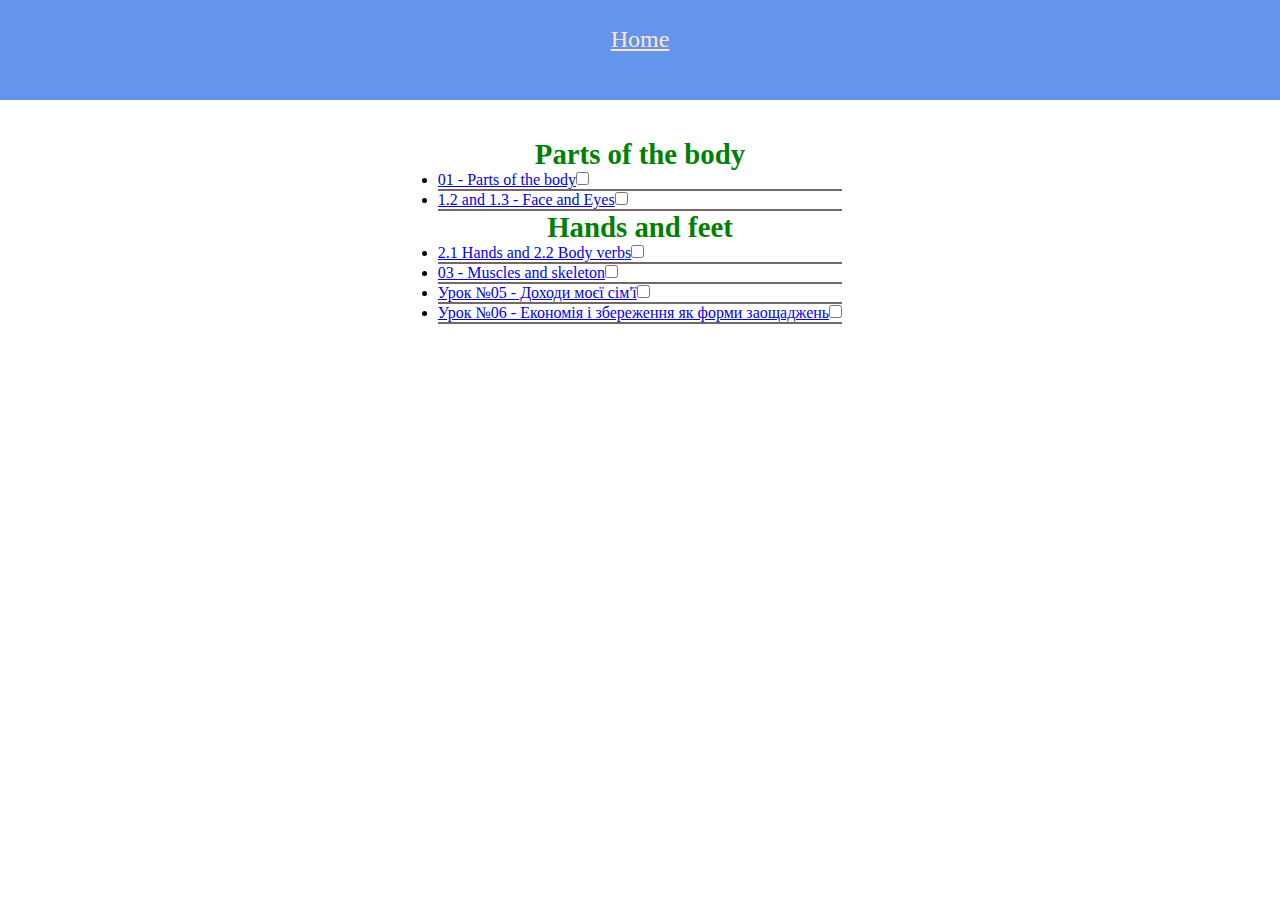
<file: index.html>
<!DOCTYPE html>
<html lang="en">

<head>
    <meta charset="UTF-8">
    <meta name="viewport" content="width=device-width, initial-scale=1.0">
    <title>Home</title>
    <link rel="stylesheet" href="../../style.css">
</head>

<body>
    <div class="wrapper">
        <header>
            <ul class="ulhead">
                <li class="li"><a href="../index.html">Home</a></li>
            </ul>
            <!-- <ul class="ulhead">
                <li class="li"><a href="../matematyka/indexMatemat.html">Математика</a></li>
                <li class="li"><a href="../ukrMova/movaHome.html">Укр.мова</a></li>
                <li class="li"><a href="../czytanie/chytaniaHome.html">Читання</a></li>
                <li class="li"><a href="../jds/jdsHome.html">ЯДС</a></li>
                <li class="li"><a href="../informatyka/informatykaHome.html">Інформатика</a></li>
                <li class="li"><a href="../english/englishHome.html">English</a></li>
                <li class="li"><a href="../mystectvo/mystectvoHome.html">Мистецтво</a></li>
                <li class="li"><a href="#">Фінанси</a></li>
            </ul> -->
        </header>
        <main class="main">
            
            <ul class="list">
                <h2>Parts of the body</h2>
                <li class="liLesson"><a href="./01_Parts of the body/01_parts_of_the_body.html">01 - Parts of the body</a><input type="checkbox" class="checkbox" ></li><hr>
                <li class="liLesson"><a href="./01_Parts of the body/parth/parth1.2_1.3.html">1.2 and 1.3 - Face and Eyes</a><input type="checkbox" class="checkbox" ></li><hr>
                <h2>Hands and feet</h2>
                <li class="liLesson"><a href="./01_Parts of the body/parth/parth2.1_2.2.html">2.1 Hands and 2.2 Body verbs</a><input type="checkbox" class="checkbox" ></li><hr>
                <li class="liLesson"><a href="./01_Parts of the body/parth/parth03.html">03 - Muscles and skeleton</a><input type="checkbox" class="checkbox" ></li><hr>
                <li class="liLesson"><a href="./lesson/lesson1.html">Урок №05 - Доходи моєї сім'ї</a><input type="checkbox" class="checkbox" ></li><hr>
                <li class="liLesson"><a href="./lesson/lesson1.html">Урок №06 - Економія і збереження як форми заощаджень</a><input type="checkbox" class="checkbox" ></li><hr>
            </ul>
        </main>
    </div>
    
</body>

</html>
</file>
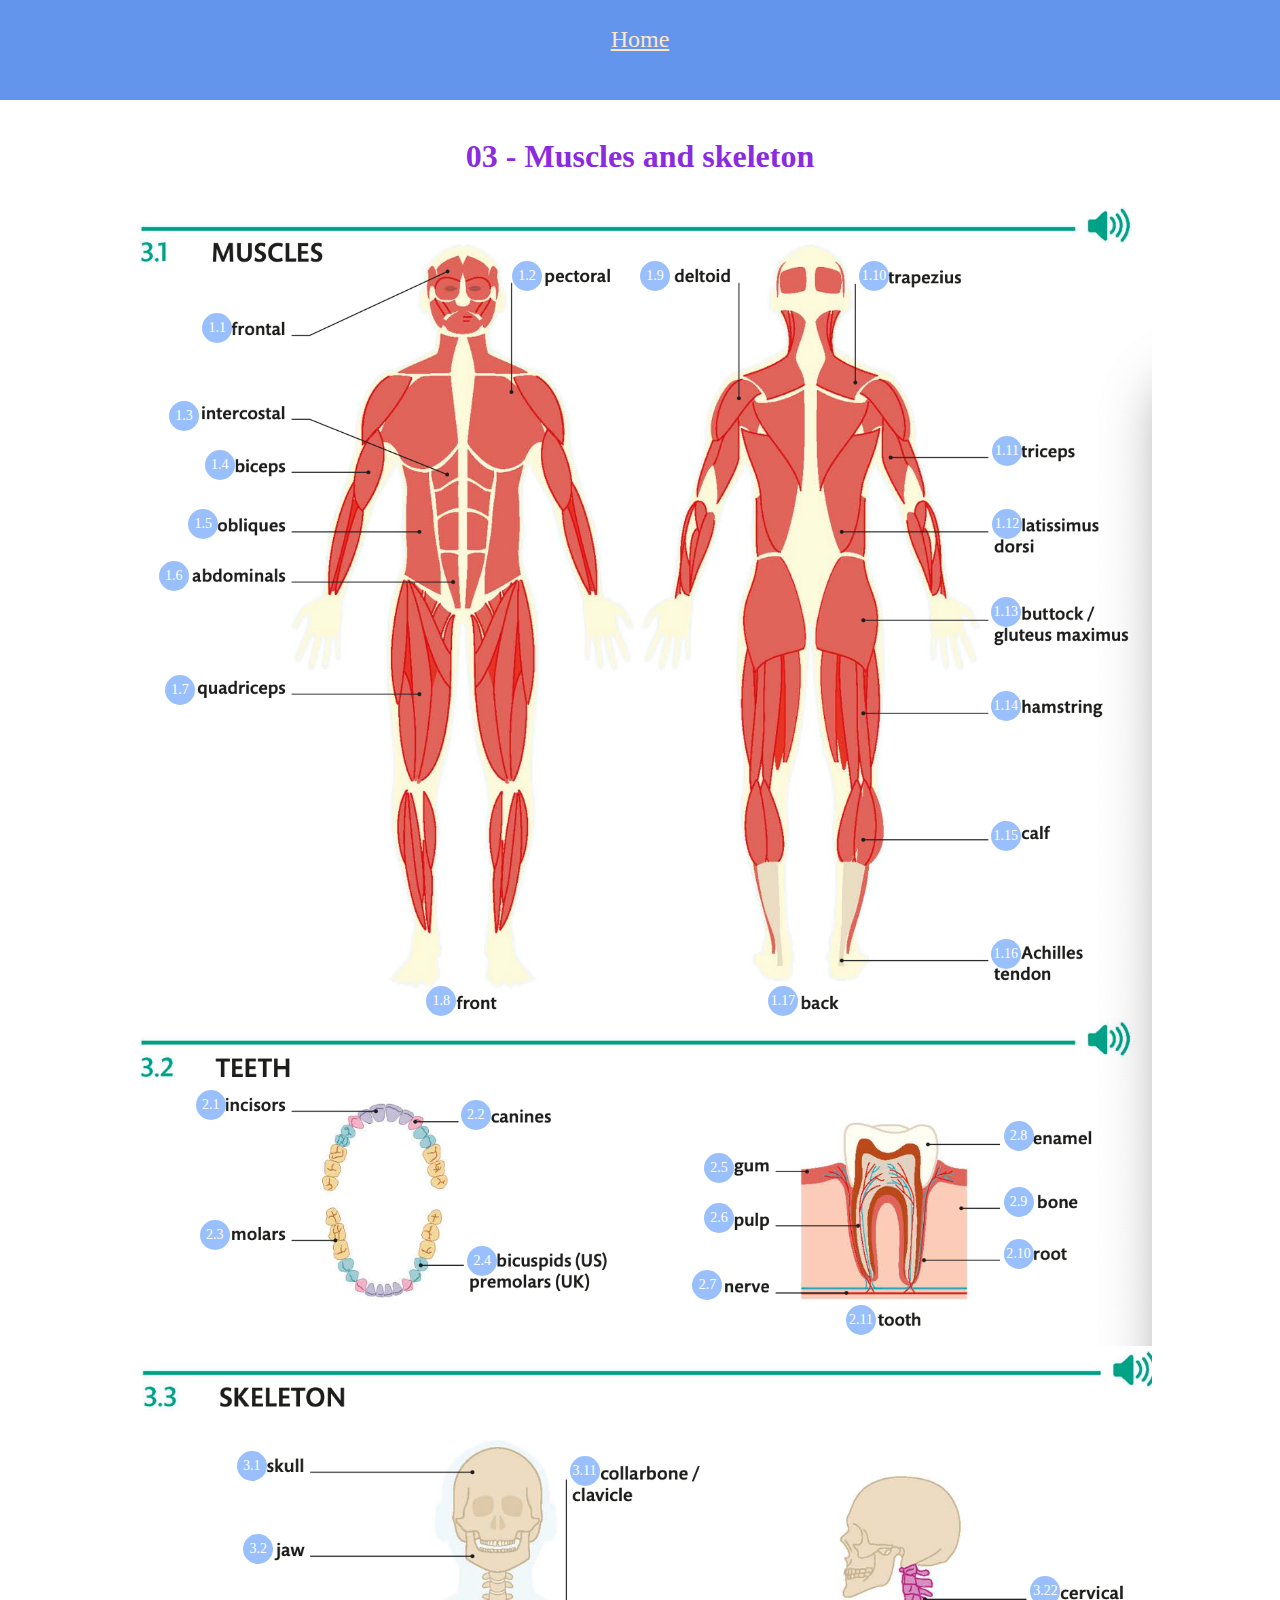
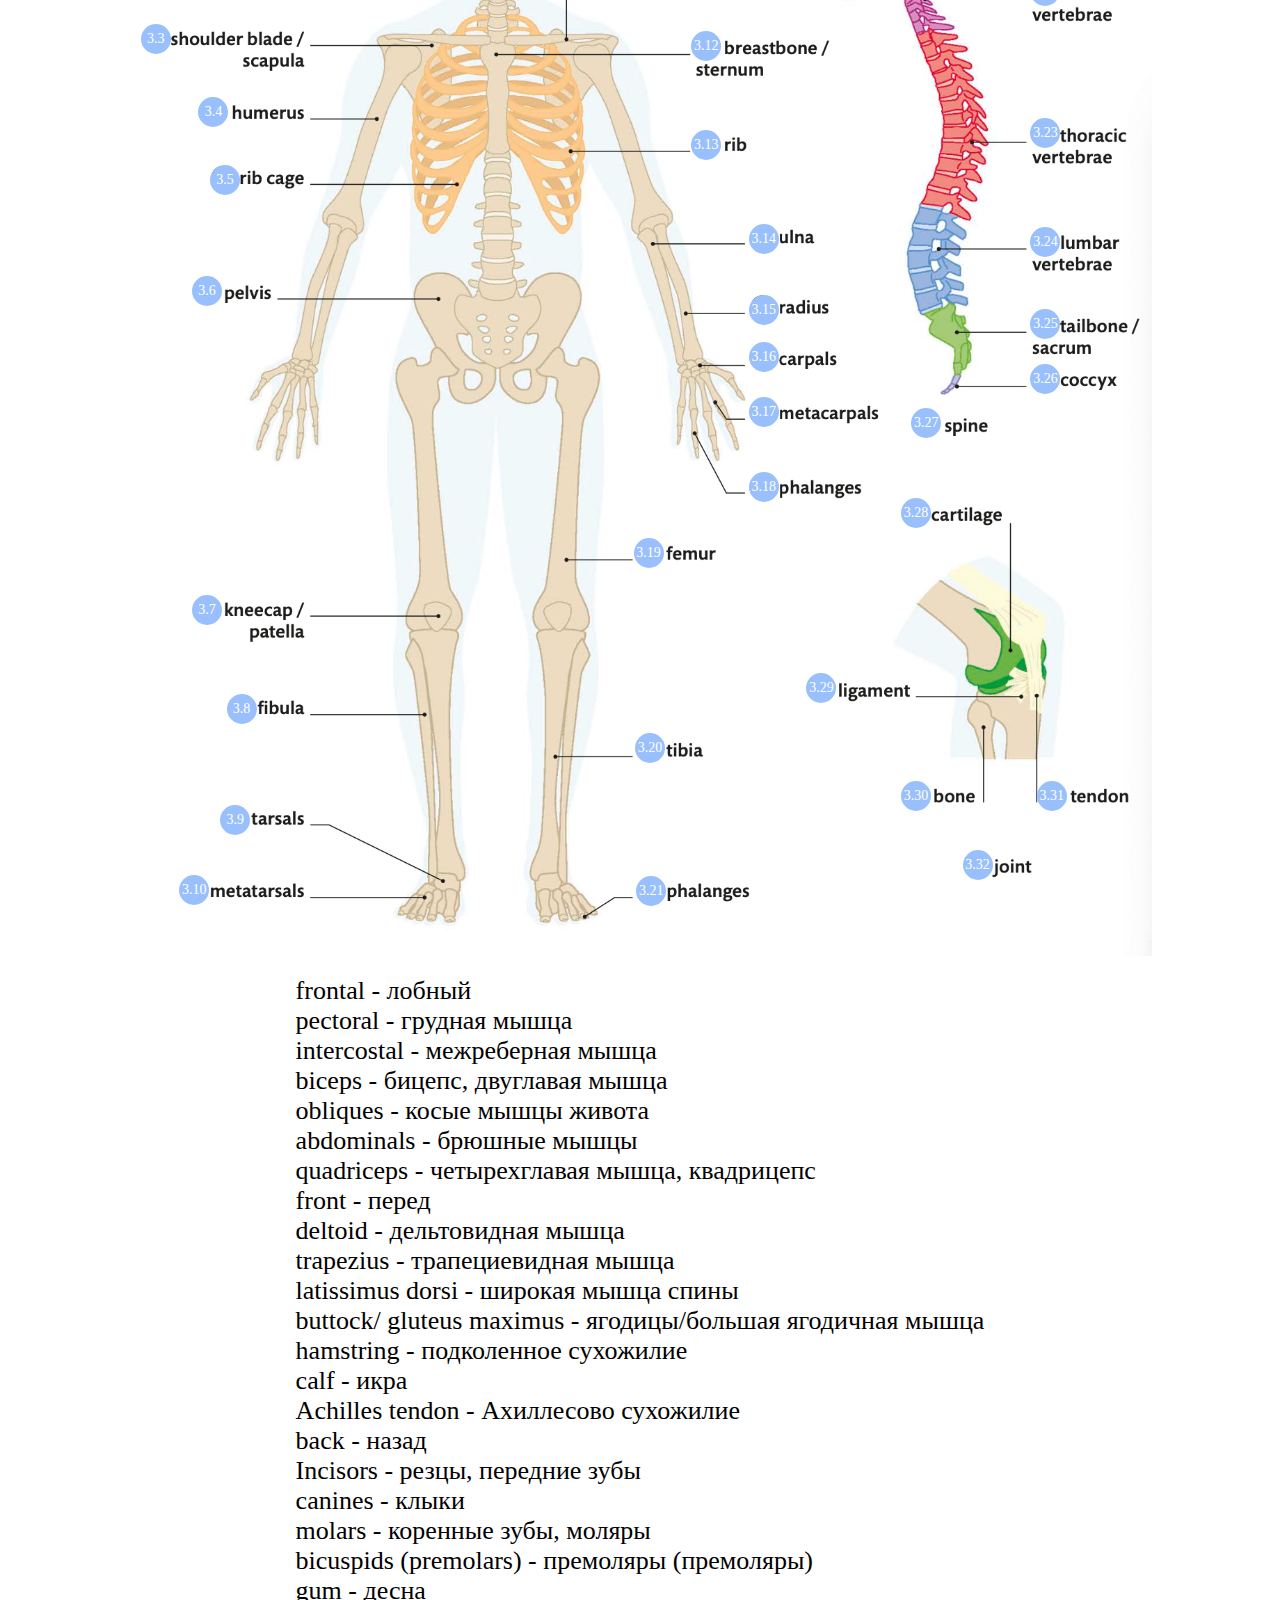
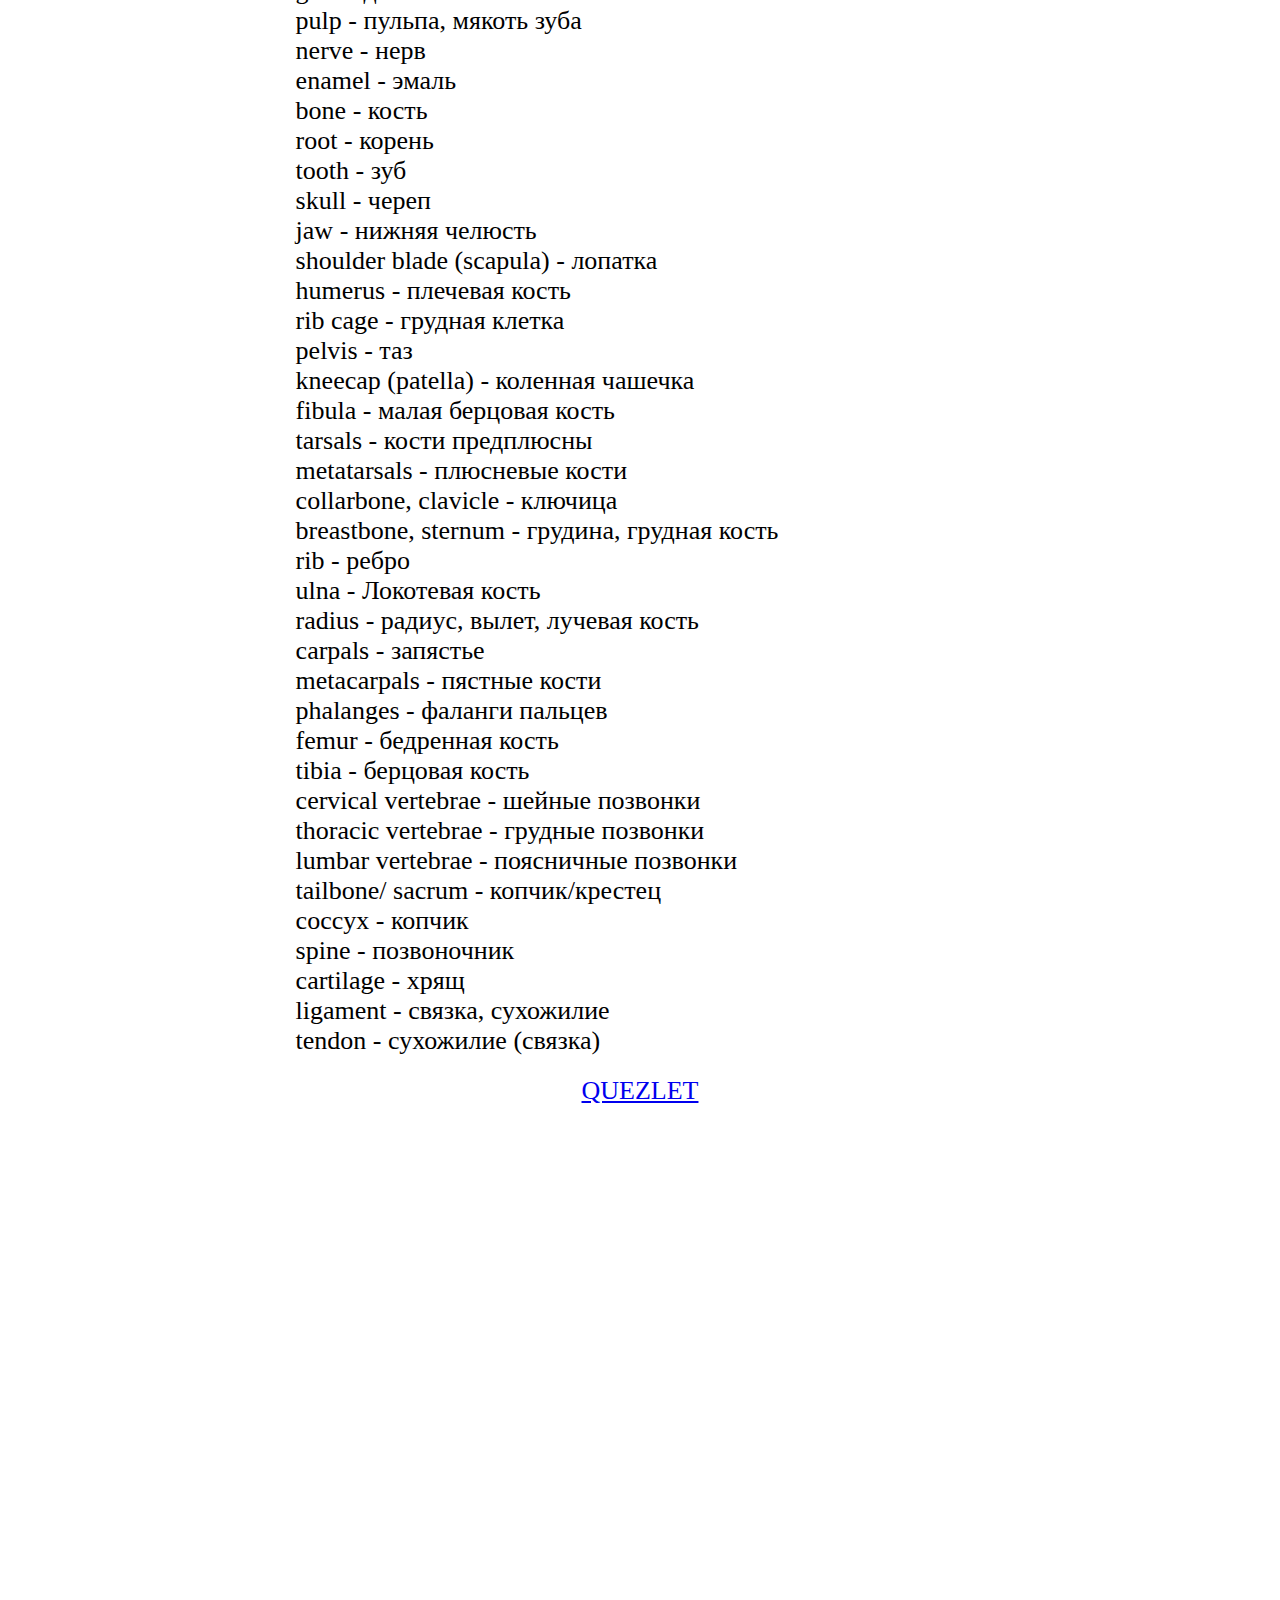
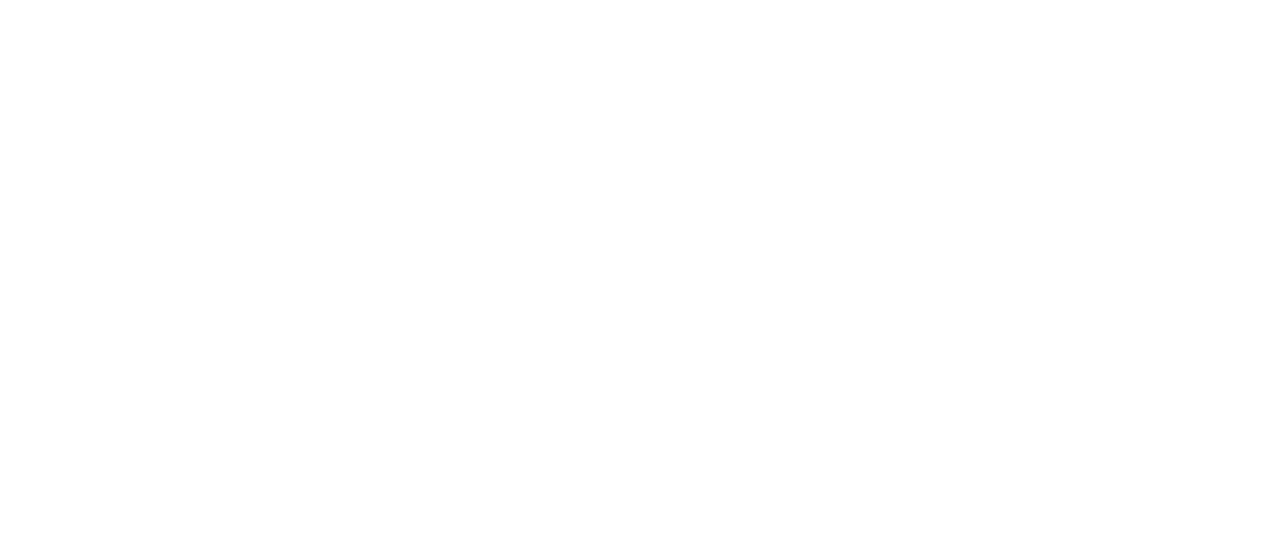
<file: 01_Parts of the body/parth/parth03.html>
<!DOCTYPE html>
<html lang="en">

<head>
    <meta charset="UTF-8">
    <meta name="viewport" content="width=device-width, initial-scale=1.0">
    <title>parht 03 Muscles and skeleton</title>
    <style>
        /* 3.1 */
        #number1 { top: 5%; left: 15.8%; }
        #number2 { top: 2.8%; left: 40%; }
        #number3 { top: 8.7%; left: 13.2%; }
        #number4 { top: 10.8%; left: 16%; }
        #number5 { top: 13.3%; left: 14.7%; }
        #number6 { top: 15.5%; left: 12.4%; }
        #number7 { top: 20.3%; left: 12.9%; }
        #number8 { top: 33.5%; left: 33.3%; }
        #number9 { top: 2.8%; left: 50%; }
        #number10{ top: 2.8%; left: 67.1%; }
        #number11 { top: 10.2%;left: 77.5%; }
        #number12 { top: 13.3%; left: 77.5%; }
        #number13 { top: 17%; left: 77.4%; }
        #number14 { top: 21%; left: 77.4%; }
        #number15 { top: 26.5%; left: 77.4%; }
        #number16 { top: 31.5%; left: 77.4%; }
        #number17 { top: 33.5%; left: 60%; }
        /* 3.2 */
        #number18 { top: 37.9%; left: 15.3%; }
        #number19 { top: 38.3%; left: 36%; }
        #number20 { top: 43.4%; left: 15.6%; }
        #number21 { top: 44.5%; left: 36.5%; }
        #number22 { top: 40.55%; left: 55%; }
        #number23 { top: 42.7%; left: 55%; }
        #number24 { top: 45.5%; left: 54.1%; }
        #number25 { top: 39.2%; left: 78.4%; }
        #number26 { top: 42%; left: 78.4%; }
        #number27 { top: 44.2%; left: 78.4%; }
        #number28 { top: 47%; left: 66.1%; }
        /* 3.3 */
        #number29 { top: 53.2%; left: 18.5%; }
        #number30 { top: 56.7%; left: 19%; }
        #number31 { top: 60.5%; left: 11%; }
        #number32 { top: 63.6%; left: 15.5%; }
        #number33 { top: 66.5%; left: 16.4%; }
        #number34{ top: 71.2%; left: 15%; }
        #number35{ top: 84.7%; left: 15%; }
        #number36{ top: 88.9%; left: 17.7%; }
        #number37{ top: 93.6%; left: 17.2%; }
        #number38{ top: 96.55%; left: 14%; }
        #number39{ top: 53.4%; left: 44.5%; }
        #number40{ top: 60.8%; left: 54%; }
        #number41{ top: 65%; left: 54%; }
        #number42{ top: 69%; left: 58.5%; }
        #number43{ top: 72%; left: 58.5%; }
        #number44{ top: 74%; left: 58.5%; }
        #number45{ top: 76.3%; left: 58.5%; }
        #number46{ top: 79.5%; left: 58.5%; }
        #number47{ top: 82.3%; left: 49.5%; }
        #number48{ top: 90.55%; left: 49.6%; }
        #number49{ top: 96.6%; left: 49.7%; }
        #number50{ top: 58.5%; left: 80.5%; }
        #number51{ top: 64.5%; left: 80.5%; }
        #number52{ top: 69.1%; left: 80.5%; }
        #number53{ top: 72.6%; left: 80.5%; }
        #number54{ top: 74.9%; left: 80.5%; }
        #number55{ top: 76.8%; left: 71.2%; }
        #number56{ top: 80.6%; left: 70.4%; }
        #number57{ top: 88%; left: 63%; }
        #number58{ top: 92.6%; left: 70.4%; }
        #number59{ top: 92.6%; left: 81%; }
        #number60{ top: 95.5%; left: 75.2%; }
    </style>
    <link rel="stylesheet" href="../../style.css">
</head>

<body>
    <div class="wrapper">
        <header>
            <ul class="ulhead">
                <li class="li"><a href="../../index.html">Home</a></li>
            </ul>
        </header>
        <main class="main">
            <h1>03 - Muscles and skeleton</h1>
            <div style="position: relative; display: inline-block;">
                <div class="image">
                    <img src="../image/3.1_3.2.png" alt="3.1_3.2">
                    <img src="../image/3.3.png" alt="3.3">
                </div>
                
                
                <!-- Определение кликабельных номеров -->
                 <!-- 3.1 -->
                <div id="number1" class="number" onclick="playAudio(1)">1.1</div>
                <div id="number2" class="number" onclick="playAudio(2)">1.2</div>
                <div id="number3" class="number" onclick="playAudio(3)">1.3</div>
                <div id="number4" class="number" onclick="playAudio(4)">1.4</div>
                <div id="number5" class="number" onclick="playAudio(5)">1.5</div>
                <div id="number6" class="number" onclick="playAudio(6)">1.6</div>
                <div id="number7" class="number" onclick="playAudio(7)">1.7</div>
                <div id="number8" class="number" onclick="playAudio(8)">1.8</div>
                <div id="number9" class="number" onclick="playAudio(9)">1.9</div>
                <div id="number10" class="number" onclick="playAudio(10)">1.10</div>
                <div id="number11" class="number" onclick="playAudio(11)">1.11</div>
                <div id="number12" class="number" onclick="playAudio(12)">1.12</div>
                <div id="number13" class="number" onclick="playAudio(13)">1.13</div>
                <div id="number14" class="number" onclick="playAudio(14)">1.14</div>
                <div id="number15" class="number" onclick="playAudio(15)">1.15</div>
                <div id="number16" class="number" onclick="playAudio(16)">1.16</div>
                <div id="number17" class="number" onclick="playAudio(17)">1.17</div>
                <!-- 3.2 -->
                <div id="number18" class="number" onclick="playAudio(18)">2.1</div>
                <div id="number19" class="number" onclick="playAudio(19)">2.2</div>
                <div id="number20" class="number" onclick="playAudio(20)">2.3</div>
                <div id="number21" class="number" onclick="playAudio(21)">2.4</div>
                <div id="number22" class="number" onclick="playAudio(22)">2.5</div>
                <div id="number23" class="number" onclick="playAudio(23)">2.6</div>
                <div id="number24" class="number" onclick="playAudio(24)">2.7</div>
                <div id="number25" class="number" onclick="playAudio(25)">2.8</div>
                <div id="number26" class="number" onclick="playAudio(26)">2.9</div>
                <div id="number27" class="number" onclick="playAudio(27)">2.10</div>
                <div id="number28" class="number" onclick="playAudio(28)">2.11</div>
                <!-- 3.3 -->
                <div id="number29" class="number" onclick="playAudio(29)">3.1</div>
                <div id="number30" class="number" onclick="playAudio(30)">3.2</div>
                <div id="number31" class="number" onclick="playAudio(31)">3.3</div>
                <div id="number32" class="number" onclick="playAudio(32)">3.4</div>
                <div id="number33" class="number" onclick="playAudio(33)">3.5</div>
                <div id="number34" class="number" onclick="playAudio(34)">3.6</div>
                <div id="number35" class="number" onclick="playAudio(35)">3.7</div>
                <div id="number36" class="number" onclick="playAudio(36)">3.8</div>
                <div id="number37" class="number" onclick="playAudio(37)">3.9</div>
                <div id="number38" class="number" onclick="playAudio(38)">3.10</div>
                <div id="number39" class="number" onclick="playAudio(39)">3.11</div>
                <div id="number40" class="number" onclick="playAudio(40)">3.12</div>
                <div id="number41" class="number" onclick="playAudio(41)">3.13</div>
                <div id="number42" class="number" onclick="playAudio(42)">3.14</div>
                <div id="number43" class="number" onclick="playAudio(43)">3.15</div>
                <div id="number44" class="number" onclick="playAudio(44)">3.16</div>
                <div id="number45" class="number" onclick="playAudio(45)">3.17</div>
                <div id="number46" class="number" onclick="playAudio(46)">3.18</div>
                <div id="number47" class="number" onclick="playAudio(47)">3.19</div>
                <div id="number48" class="number" onclick="playAudio(48)">3.20</div>
                <div id="number49" class="number" onclick="playAudio(49)">3.21</div>
                <div id="number50" class="number" onclick="playAudio(50)">3.22</div>
                <div id="number51" class="number" onclick="playAudio(51)">3.23</div>
                <div id="number52" class="number" onclick="playAudio(52)">3.24</div>
                <div id="number53" class="number" onclick="playAudio(53)">3.25</div>
                <div id="number54" class="number" onclick="playAudio(54)">3.26</div>
                <div id="number55" class="number" onclick="playAudio(55)">3.27</div>
                <div id="number56" class="number" onclick="playAudio(56)">3.28</div>
                <div id="number57" class="number" onclick="playAudio(57)">3.29</div>
                <div id="number58" class="number" onclick="playAudio(58)">3.30</div>
                <div id="number59" class="number" onclick="playAudio(59)">3.31</div>
                <div id="number60" class="number" onclick="playAudio(60)">3.32</div>
            </div>
            
            <!-- Аудио файлы -->
            <audio id="audio1" src="./audio/03/efeidic_3.1.1_us.mp3"></audio>
            <audio id="audio2" src="./audio/03/efeidic_3.1.2_us.mp3"></audio>
            <audio id="audio3" src="./audio/03/efeidic_3.1.3_us.mp3"></audio>
            <audio id="audio4" src="./audio/03/efeidic_3.1.4_us.mp3"></audio>
            <audio id="audio5" src="./audio/03/efeidic_3.1.5_us.mp3"></audio>
            <audio id="audio6" src="./audio/03/efeidic_3.1.6_us.mp3"></audio>
            <audio id="audio7" src="./audio/03/efeidic_3.1.7_us.mp3"></audio>
            <audio id="audio8" src="./audio/03/efeidic_3.1.8_us.mp3"></audio>
            <audio id="audio9" src="./audio/03/efeidic_3.1.9_us.mp3"></audio>
            <audio id="audio10" src="./audio/03/efeidic_3.1.10_us.mp3"></audio>
            <audio id="audio11" src="./audio/03/efeidic_3.1.11_us.mp3"></audio>
            <audio id="audio12" src="./audio/03/efeidic_3.1.12_us.mp3"></audio>
            <audio id="audio13" src="./audio/03/efeidic_3.1.13_us.mp3"></audio>
            <audio id="audio14" src="./audio/03/efeidic_3.1.14_us.mp3"></audio>
            <audio id="audio15" src="./audio/03/efeidic_3.1.15_usuk.mp3"></audio>
            <audio id="audio16" src="./audio/03/efeidic_3.1.16_us.mp3"></audio>
            <audio id="audio17" src="./audio/03/efeidic_3.1.17_us.mp3"></audio>
            <!-- 3.2 -->
            <audio id="audio18" src="./audio/03/efeidic_3.2.1_us.mp3"></audio>
            <audio id="audio19" src="./audio/03/efeidic_3.2.2_us.mp3"></audio>
            <audio id="audio20" src="./audio/03/efeidic_3.2.3_us.mp3"></audio>
            <audio id="audio21" src="./audio/03/efeidic_3.2.4_usuk.mp3"></audio>
            <audio id="audio22" src="./audio/03/efeidic_3.2.5_us.mp3"></audio>
            <audio id="audio23" src="./audio/03/efeidic_3.2.6_us.mp3"></audio>
            <audio id="audio24" src="./audio/03/efeidic_3.2.7_us.mp3"></audio>
            <audio id="audio25" src="./audio/03/efeidic_3.2.8_us.mp3"></audio>
            <audio id="audio26" src="./audio/03/efeidic_3.2.9_us.mp3"></audio>
            <audio id="audio27" src="./audio/03/efeidic_3.2.10_us.mp3"></audio>
            <audio id="audio28" src="./audio/03/efeidic_3.2.11_us.mp3"></audio>
            <!-- 3.3 -->
            <audio id="audio29" src="./audio/03/efeidic_3.3.1_us.mp3"></audio>
            <audio id="audio30" src="./audio/03/efeidic_3.3.2_us.mp3"></audio>
            <audio id="audio31" src="./audio/03/efeidic_3.3.3_us.mp3"></audio>
            <audio id="audio32" src="./audio/03/efeidic_3.3.4_us.mp3"></audio>
            <audio id="audio33" src="./audio/03/efeidic_3.3.5_us.mp3"></audio>
            <audio id="audio34" src="./audio/03/efeidic_3.3.6_us.mp3"></audio>
            <audio id="audio35" src="./audio/03/efeidic_3.3.7_us.mp3"></audio>
            <audio id="audio36" src="./audio/03/efeidic_3.3.8_us.mp3"></audio>
            <audio id="audio37" src="./audio/03/efeidic_3.3.9_us.mp3"></audio>
            <audio id="audio38" src="./audio/03/efeidic_3.3.10_us.mp3"></audio>
            <audio id="audio39" src="./audio/03/efeidic_3.3.11_us.mp3"></audio>
            <audio id="audio40" src="./audio/03/efeidic_3.3.12_us.mp3"></audio>
            <audio id="audio41" src="./audio/03/efeidic_3.3.13_us.mp3"></audio>
            <audio id="audio42" src="./audio/03/efeidic_3.3.14_us.mp3"></audio>
            <audio id="audio43" src="./audio/03/efeidic_3.3.15_us.mp3"></audio>
            <audio id="audio44" src="./audio/03/efeidic_3.3.16_us.mp3"></audio>
            <audio id="audio45" src="./audio/03/efeidic_3.3.17_us.mp3"></audio>
            <audio id="audio46" src="./audio/03/efeidic_3.3.18_usuk.mp3"></audio>
            <audio id="audio47" src="./audio/03/efeidic_3.3.19_us.mp3"></audio>
            <audio id="audio48" src="./audio/03/efeidic_3.3.20_us.mp3"></audio>
            <audio id="audio49" src="./audio/03/efeidic_3.3.21_usuk.mp3"></audio>
            <audio id="audio50" src="./audio/03/efeidic_3.3.22_us.mp3"></audio>
            <audio id="audio51" src="./audio/03/efeidic_3.3.23_us.mp3"></audio>
            <audio id="audio52" src="./audio/03/efeidic_3.3.24_us.mp3"></audio>
            <audio id="audio53" src="./audio/03/efeidic_3.3.25_us.mp3"></audio>
            <audio id="audio54" src="./audio/03/efeidic_3.3.26_us.mp3"></audio>
            <audio id="audio55" src="./audio/03/efeidic_3.3.27_us.mp3"></audio>
            <audio id="audio56" src="./audio/03/efeidic_3.3.28_us.mp3"></audio>
            <audio id="audio57" src="./audio/03/efeidic_3.3.29_us.mp3"></audio>
            <audio id="audio58" src="./audio/03/efeidic_3.3.30_us.mp3"></audio>
            <audio id="audio59" src="./audio/03/efeidic_3.3.31_us.mp3"></audio>
            <audio id="audio60" src="./audio/03/efeidic_3.3.32_us.mp3"></audio>
            <div class="p">
                <p>frontal - лобный <br>

                    pectoral - грудная мышца<br>
                    
                    intercostal - межреберная мышца<br>
                    
                    biceps - бицепс, двуглавая мышца<br>
                    
                    obliques - косые мышцы живота<br>
                    
                    abdominals - брюшные мышцы<br>
                    
                    quadriceps - четырехглавая мышца, квадрицепс<br>
                    
                    front - перед<br>
                    
                    deltoid - дельтовидная мышца<br>
                    
                    trapezius - трапециевидная мышца<br>
                    
                    latissimus dorsi - широкая мышца спины<br>
                    
                    buttock/ gluteus maximus - ягодицы/большая ягодичная мышца<br>
                    
                    hamstring - подколенное сухожилие<br>
                    
                    calf - икра<br>
                    
                    Achilles tendon - Ахиллесово сухожилие<br>
                    
                    back - назад<br>
                    
                    Incisors - резцы, передние зубы<br>
                    
                    canines - клыки<br>
                    
                    molars - коренные зубы, моляры<br>
                    
                    bicuspids (premolars) - премоляры (премоляры)<br>
                    
                    gum - десна<br>
                    
                    pulp - пульпа, мякоть зуба<br>
                    
                    nerve - нерв<br>
                    
                    enamel - эмаль<br>
                    
                    bone - кость<br>
                    
                    root - корень<br>
                    
                    tooth - зуб<br>
                    
                    skull - череп<br>
                    
                    jaw - нижняя челюсть<br>
                    
                    shoulder blade (scapula) - лопатка<br>
                    
                    humerus - плечевая кость<br>
                    rib cage - грудная клетка<br>
                    
                    pelvis - таз<br>
                    
                    kneecap (patella) - коленная чашечка<br>
                    
                    fibula - малая берцовая кость<br>
                    
                    tarsals - кости предплюсны<br>
                    
                    metatarsals - плюсневые кости<br>
                    
                    collarbone, clavicle - ключица<br>
                    
                    breastbone, sternum - грудина, грудная кость<br>
                    
                    rib - ребро<br>
                    
                    ulna - Локотевая кость<br>
                    
                    radius - радиус, вылет, лучевая кость<br>
                    
                    carpals - запястье<br>
                    
                    metacarpals - пястные кости<br>
                    
                    phalanges - фаланги пальцев<br>
                    
                    femur - бедренная кость<br>
                    
                    tibia - берцовая кость<br>
                    
                    cervical vertebrae - шейные позвонки<br>
                    
                    thoracic vertebrae - грудные позвонки<br>
                    
                    lumbar vertebrae - поясничные позвонки<br>
                    
                    tailbone/ sacrum - копчик/крестец<br>
                    
                    coccyx - копчик<br>
                    
                    spine - позвоночник<br>
                    
                    cartilage - хрящ<br>
                    
                    ligament - связка, сухожилие<br>
                    
                    tendon - сухожилие (связка)
                    
                     </p>
            </div>
            <div class="p">
                <a href="https://quizlet.com/pl/925454752/03-muscles-and-skeleton-flash-cards/?i=4wzil5&x=1jqt" target="_blank">QUEZLET</a>
            </div>
            <div class="video">
                <iframe src="https://quizlet.com/925454752/match/embed?i=4wzil5&x=1jj1" height="500" width="100%" style="border:0"></iframe>
            </div>
            <script>
                function playAudio(number) {
                    var audio = document.getElementById('audio' + number);
                    if (audio) {
                        audio.play();
                    }
                }
            </script>
        </body>
        </html>
        </main>
    </div>
    
</body>

</html>
</file>
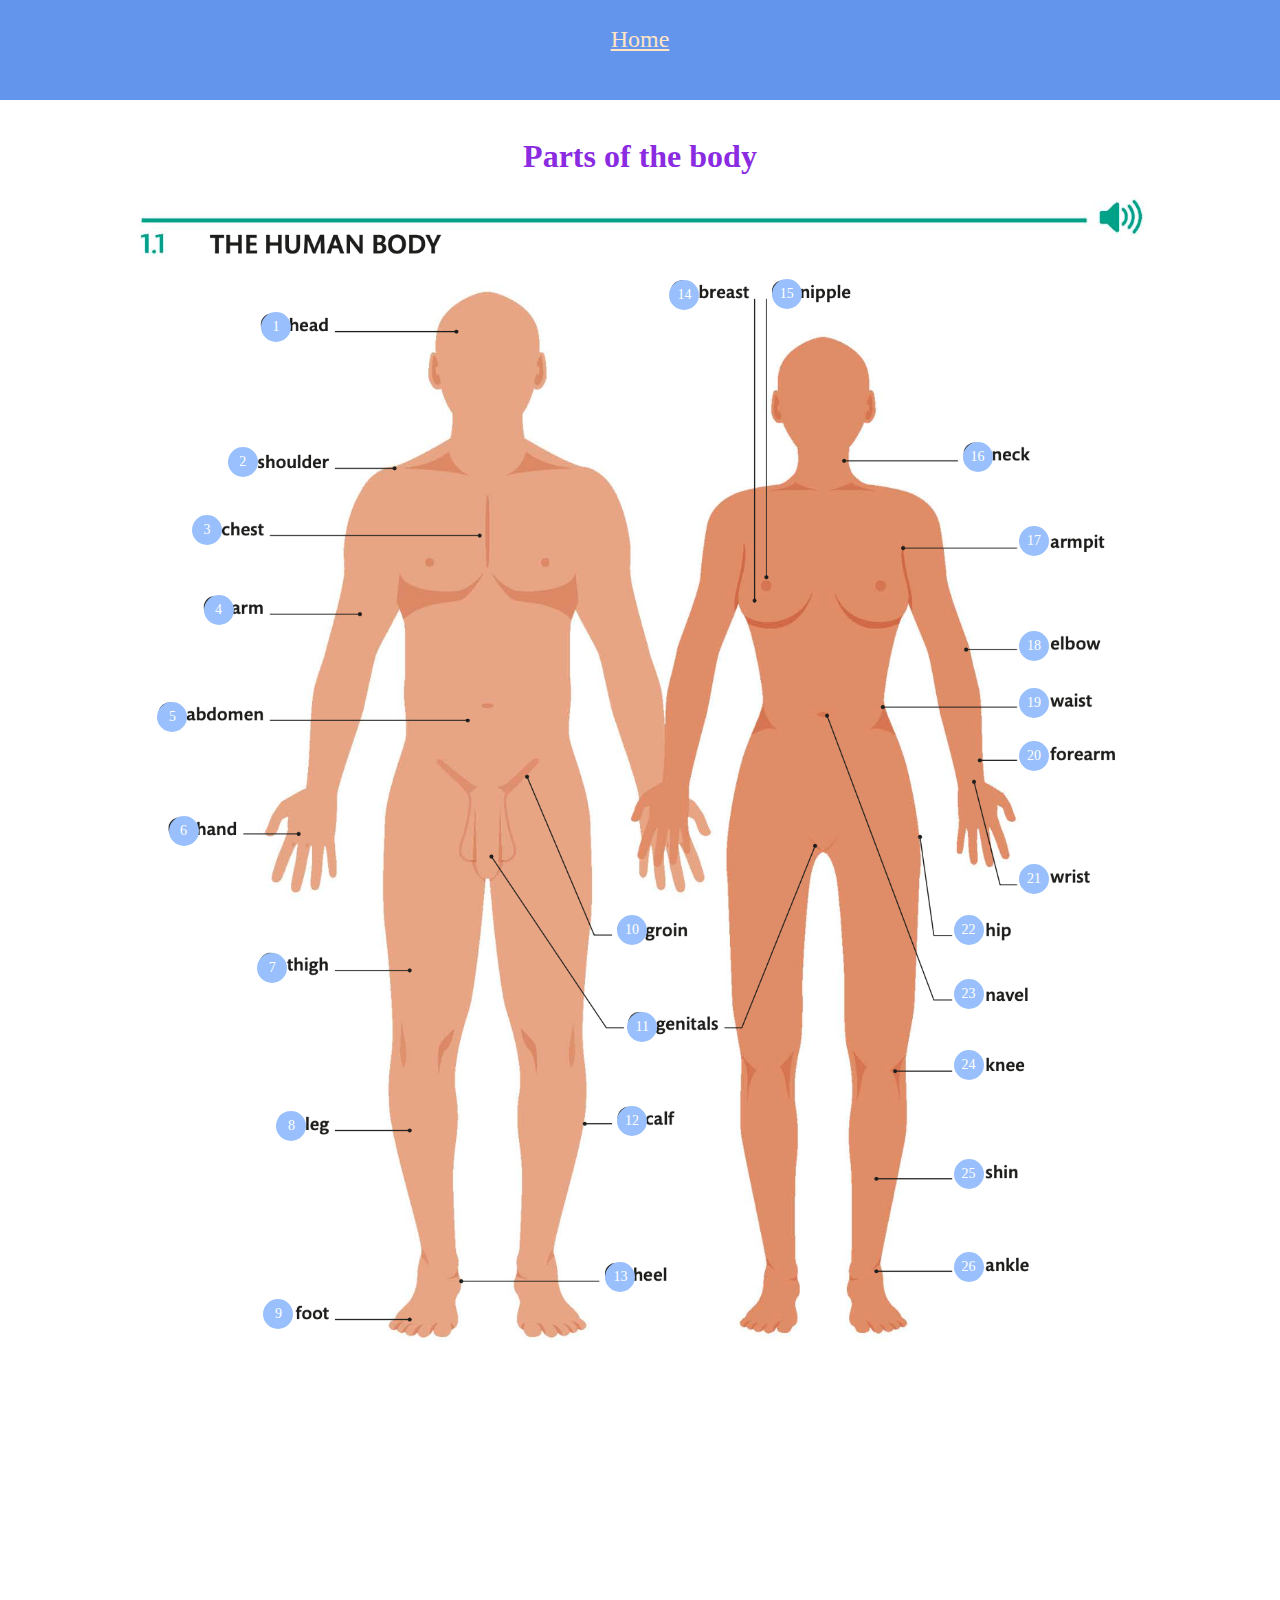
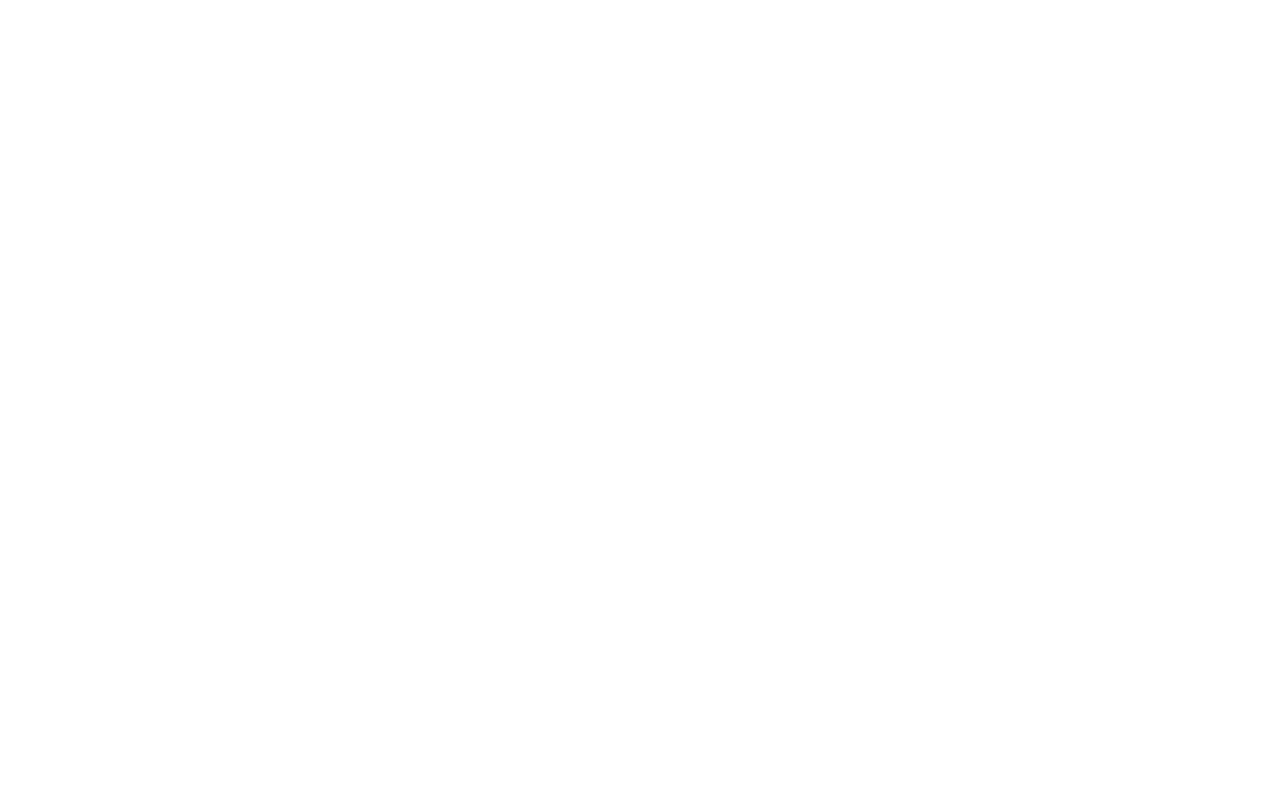
<file: 01_Parts of the body/parth/parth1.1.html>
<!DOCTYPE html>
<html lang="en">

<head>
    <meta charset="UTF-8">
    <meta name="viewport" content="width=device-width, initial-scale=1.0">
    <title>parht 1.1</title>
    <style>
        #number1 { top: 10%; left: 20.4%; }
        #number2 { top: 21.7%; left: 17.8%; }
        #number3 { top: 27.5%; left: 15%; }
        #number4 { top: 34.4%; left: 15.9%; }
        #number5 { top: 43.6%; left: 12.3%; }
        #number6 { top: 53.4%; left: 13.17%; }
        #number7 { top: 65.2%; left: 20.1%; }
        #number8 { top: 78.8%; left: 21.6%; }
        #number9 { top: 95%; left: 20.58%; }
        #number10{ top: 62%; left: 48.2%; }
        #number11 { top: 70.28%;left: 49%; }
        #number12 { top: 78.4%; left: 48.2%; }
        #number13 { top: 91.8%; left: 47.3%; }
        #number14 { top: 7.268%; left: 52.3%; }
        #number15 { top: 7.2%; left: 60.3%; }
        #number16 { top: 21.2%; left: 75.2%; }
        #number17 { top: 28.5%; left: 79.6%; }
        #number18 { top: 37.5%; left: 79.6%; }
        #number19 { top: 42.4%; left: 79.6%; }
        #number20 { top: 47%; left: 79.6%; }
        #number21 { top: 57.55%; left: 79.6%; }
        #number22 { top: 62%; left: 74.5%; }
        #number23 { top: 67.5%; left: 74.5%; }
        #number24 { top: 73.6%; left: 74.5%; }
        #number25 { top: 83%; left: 74.5%; }
        #number26 { top: 91%; left: 74.5%; }
    </style>
    <link rel="stylesheet" href="../../style.css">
</head>

<body>
    <div class="wrapper">
        <header>
            <ul class="ulhead">
                <li class="li"><a href="../../index.html">Home</a></li>
            </ul>
            <!-- <ul class="ulhead">
                <li class="li"><a href="../matematyka/indexMatemat.html">Математика</a></li>
                <li class="li"><a href="../ukrMova/movaHome.html">Укр.мова</a></li>
                <li class="li"><a href="../czytanie/chytaniaHome.html">Читання</a></li>
                <li class="li"><a href="../jds/jdsHome.html">ЯДС</a></li>
                <li class="li"><a href="../informatyka/informatykaHome.html">Інформатика</a></li>
                <li class="li"><a href="../english/englishHome.html">English</a></li>
                <li class="li"><a href="../mystectvo/mystectvoHome.html">Мистецтво</a></li>
                <li class="li"><a href="#">Фінанси</a></li>
            </ul> -->
        </header>
        <main class="main">
            <h1>Parts of the body</h1>
            <div style="position: relative; display: inline-block;">
                <div class="image"><img src="./img1.1.png" alt="Человеческое тело"></div>
                
                
                <!-- Определение кликабельных номеров -->
                <div id="number1" class="number" onclick="playAudio(1)">1</div>
                <div id="number2" class="number" onclick="playAudio(2)">2</div>
                <div id="number3" class="number" onclick="playAudio(3)">3</div>
                <div id="number4" class="number" onclick="playAudio(4)">4</div>
                <div id="number5" class="number" onclick="playAudio(5)">5</div>
                <div id="number6" class="number" onclick="playAudio(6)">6</div>
                <div id="number7" class="number" onclick="playAudio(7)">7</div>
                <div id="number8" class="number" onclick="playAudio(8)">8</div>
                <div id="number9" class="number" onclick="playAudio(9)">9</div>
                <div id="number10" class="number" onclick="playAudio(10)">10</div>
                <div id="number11" class="number" onclick="playAudio(11)">11</div>
                <div id="number12" class="number" onclick="playAudio(12)">12</div>
                <div id="number13" class="number" onclick="playAudio(13)">13</div>
                <div id="number14" class="number" onclick="playAudio(14)">14</div>
                <div id="number15" class="number" onclick="playAudio(15)">15</div>
                <div id="number16" class="number" onclick="playAudio(16)">16</div>
                <div id="number17" class="number" onclick="playAudio(17)">17</div>
                <div id="number18" class="number" onclick="playAudio(18)">18</div>
                <div id="number19" class="number" onclick="playAudio(19)">19</div>
                <div id="number20" class="number" onclick="playAudio(20)">20</div>
                <div id="number21" class="number" onclick="playAudio(21)">21</div>
                <div id="number22" class="number" onclick="playAudio(22)">22</div>
                <div id="number23" class="number" onclick="playAudio(23)">23</div>
                <div id="number24" class="number" onclick="playAudio(24)">24</div>
                <div id="number25" class="number" onclick="playAudio(25)">25</div>
                <div id="number26" class="number" onclick="playAudio(26)">26</div>

                <!-- Добавьте остальные номера здесь аналогично -->
            </div>
            
            <!-- Аудио файлы -->
            <audio id="audio1" src="./audio/1.1/efeidic_1.1.1_uk.mp3"></audio>
            <audio id="audio2" src="./audio/1.1/efeidic_1.1.2_uk.mp3"></audio>
            <audio id="audio3" src="./audio/1.1/efeidic_1.1.3_uk.mp3"></audio>
            <audio id="audio4" src="./audio/1.1/efeidic_1.1.4_uk.mp3"></audio>
            <audio id="audio5" src="./audio/1.1/efeidic_1.1.5_uk.mp3"></audio>
            <audio id="audio6" src="./audio/1.1/efeidic_1.1.6_uk.mp3"></audio>
            <audio id="audio7" src="./audio/1.1/efeidic_1.1.7_uk.mp3"></audio>
            <audio id="audio8" src="./audio/1.1/efeidic_1.1.8_uk.mp3"></audio>
            <audio id="audio9" src="./audio/1.1/efeidic_1.1.9_uk.mp3"></audio>
            <audio id="audio10" src="./audio/1.1/efeidic_1.1.10_uk.mp3"></audio>
            <audio id="audio11" src="./audio/1.1/efeidic_1.1.11_uk.mp3"></audio>
            <audio id="audio12" src="./audio/1.1/efeidic_1.1.12_uk.mp3"></audio>
            <audio id="audio13" src="./audio/1.1/efeidic_1.1.13_uk.mp3"></audio>
            <audio id="audio14" src="./audio/1.1/efeidic_1.1.14_uk.mp3"></audio>
            <audio id="audio15" src="./audio/1.1/efeidic_1.1.15_uk.mp3"></audio>
            <audio id="audio16" src="./audio/1.1/efeidic_1.1.16_uk.mp3"></audio>
            <audio id="audio17" src="./audio/1.1/efeidic_1.1.17_uk.mp3"></audio>
            <audio id="audio18" src="./audio/1.1/efeidic_1.1.18_uk.mp3"></audio>
            <audio id="audio19" src="./audio/1.1/efeidic_1.1.19_uk.mp3"></audio>
            <audio id="audio20" src="./audio/1.1/efeidic_1.1.20_uk.mp3"></audio>
            <audio id="audio21" src="./audio/1.1/efeidic_1.1.21_uk.mp3"></audio>
            <audio id="audio22" src="./audio/1.1/efeidic_1.1.22_uk.mp3"></audio>
            <audio id="audio23" src="./audio/1.1/efeidic_1.1.23_uk.mp3"></audio>
            <audio id="audio24" src="./audio/1.1/efeidic_1.1.24_uk.mp3"></audio>
            <audio id="audio25" src="./audio/1.1/efeidic_1.1.25_uk.mp3"></audio>
            <audio id="audio26" src="./audio/1.1/efeidic_1.1.26_uk.mp3"></audio>
            <!-- Добавьте остальные аудиофайлы здесь аналогично -->
        
            <div class="video">
                <iframe src="https://quizlet.com/925226974/match/embed?i=4wzil5&x=1jj1" height="500" width="100%" style="border:0"></iframe>
            </div>
            <script>
                function playAudio(number) {
                    var audio = document.getElementById('audio' + number);
                    if (audio) {
                        audio.play();
                    }
                }
            </script>
        </body>
        </html>
        </main>
    </div>
    
</body>

</html>
</file>
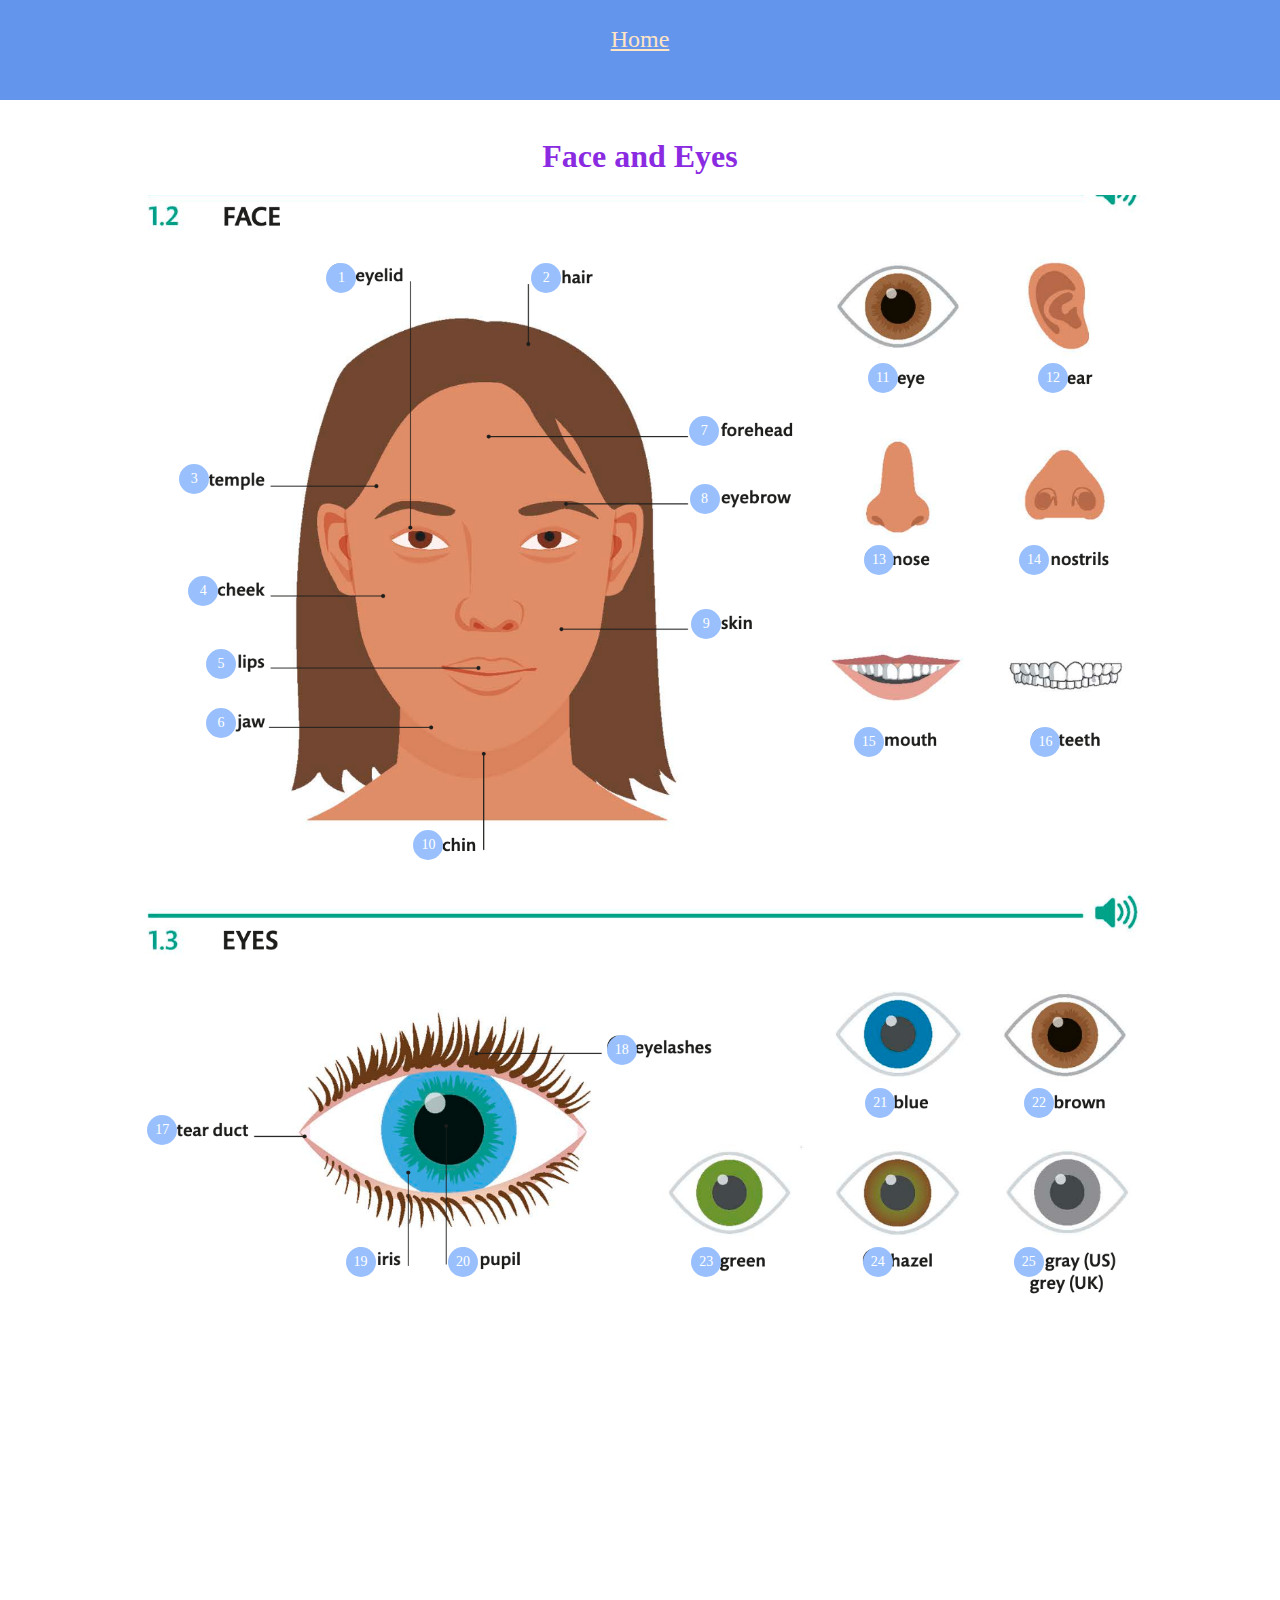
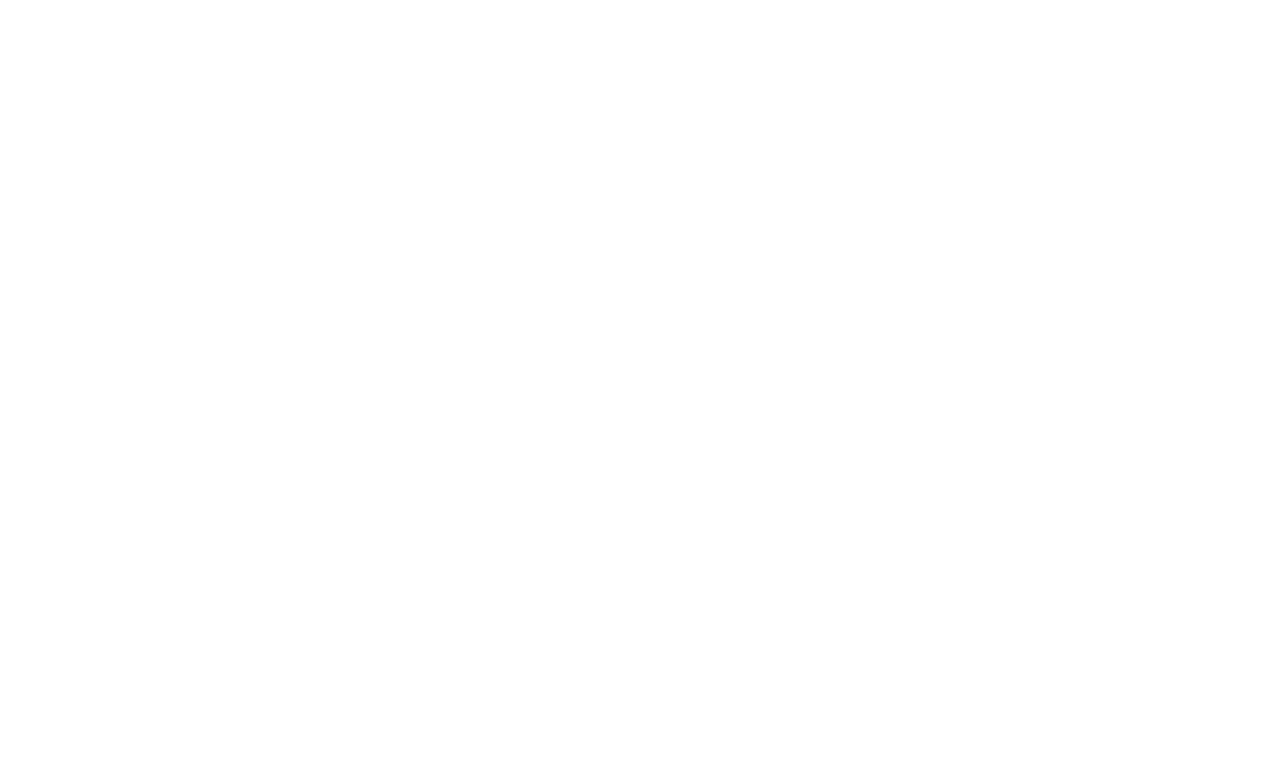
<file: 01_Parts of the body/parth/parth1.2_1.3.html>
<!DOCTYPE html>
<html lang="en">

<head>
    <meta charset="UTF-8">
    <meta name="viewport" content="width=device-width, initial-scale=1.0">
    <title>parht 1.2 and 1.3</title>
    <style>
        #number1 { top: 6%; left: 25.5%; }
        #number2 { top: 6%; left: 41.5%; }
        #number3 { top: 24%; left: 14%; }
        #number4 { top: 34%; left: 14.7%; }
        #number5 { top: 40.5%; left: 16.1%; }
        #number6 { top: 45.8%; left: 16.1%; }
        #number7 { top: 19.7%; left: 53.85%; }
        #number8 { top: 25.8%; left: 53.87%; }
        #number9 { top: 37%; left: 54%; }
        #number10{ top: 56.7%; left: 32.3%; }
        #number11 { top: 15%;left: 67.8%; }
        #number12 { top: 15%; left: 81.1%; }
        #number13 { top: 31.2%; left: 67.5%; }
        #number14 { top: 31.2%; left: 79.6%; }
        #number15 { top: 47.5%; left: 66.7%; }
        #number16 { top: 47.5%; left: 80.5%; }
        #number17 { top: 82.2%; left: 11.5%; }
        #number18 { top: 75%; left: 47.4%; }
        #number19 { top: 94%; left: 27%; }
        #number20 { top: 94%; left: 35%; }
        #number21 { top: 79.8%; left: 67.6%; }
        #number22 { top: 79.8%; left: 80%; }
        #number23 { top: 94%; left: 54%; }
        #number24 { top: 94%; left: 67.4%; }
        #number25 { top: 94%; left: 79.2%; }
    </style>
    <link rel="stylesheet" href="../../style.css">
</head>

<body>
    <div class="wrapper">
        <header>
            <ul class="ulhead">
                <li class="li"><a href="../../index.html">Home</a></li>
            </ul>
        </header>
        <main class="main">
            <h1>Face and Eyes</h1>
            <div style="position: relative; display: inline-block;">
                <div class="image"><img src="./1.2_1.3.png" alt="Человеческое тело"></div>
                
                
                <!-- Определение кликабельных номеров -->
                <div id="number1" class="number" onclick="playAudio(1)">1</div>
                <div id="number2" class="number" onclick="playAudio(2)">2</div>
                <div id="number3" class="number" onclick="playAudio(3)">3</div>
                <div id="number4" class="number" onclick="playAudio(4)">4</div>
                <div id="number5" class="number" onclick="playAudio(5)">5</div>
                <div id="number6" class="number" onclick="playAudio(6)">6</div>
                <div id="number7" class="number" onclick="playAudio(7)">7</div>
                <div id="number8" class="number" onclick="playAudio(8)">8</div>
                <div id="number9" class="number" onclick="playAudio(9)">9</div>
                <div id="number10" class="number" onclick="playAudio(10)">10</div>
                <div id="number11" class="number" onclick="playAudio(11)">11</div>
                <div id="number12" class="number" onclick="playAudio(12)">12</div>
                <div id="number13" class="number" onclick="playAudio(13)">13</div>
                <div id="number14" class="number" onclick="playAudio(14)">14</div>
                <div id="number15" class="number" onclick="playAudio(15)">15</div>
                <div id="number16" class="number" onclick="playAudio(16)">16</div>
                <div id="number17" class="number" onclick="playAudio(17)">17</div>
                <div id="number18" class="number" onclick="playAudio(18)">18</div>
                <div id="number19" class="number" onclick="playAudio(19)">19</div>
                <div id="number20" class="number" onclick="playAudio(20)">20</div>
                <div id="number21" class="number" onclick="playAudio(21)">21</div>
                <div id="number22" class="number" onclick="playAudio(22)">22</div>
                <div id="number23" class="number" onclick="playAudio(23)">23</div>
                <div id="number24" class="number" onclick="playAudio(24)">24</div>
                <div id="number25" class="number" onclick="playAudio(25)">25</div>
                
            </div>
            
            <!-- Аудио файлы -->
            <audio id="audio1" src="./audio/1.2_1.3/efeidic_1.2.1_uk.mp3"></audio>
            <audio id="audio2" src="./audio/1.2_1.3/efeidic_1.2.2_uk.mp3"></audio>
            <audio id="audio3" src="./audio/1.2_1.3/efeidic_1.2.3_uk (1).mp3"></audio>
            <audio id="audio4" src="./audio/1.2_1.3/efeidic_1.2.4_uk.mp3"></audio>
            <audio id="audio5" src="./audio/1.2_1.3/efeidic_1.2.5_uk.mp3"></audio>
            <audio id="audio6" src="./audio/1.2_1.3/efeidic_1.2.6_uk.mp3"></audio>
            <audio id="audio7" src="./audio/1.2_1.3/efeidic_1.2.7_uk.mp3"></audio>
            <audio id="audio8" src="./audio/1.2_1.3/efeidic_1.2.8_uk.mp3"></audio>
            <audio id="audio9" src="./audio/1.2_1.3/efeidic_1.2.9_uk.mp3"></audio>
            <audio id="audio10" src="./audio/1.2_1.3//efeidic_1.2.10_uk.mp3"></audio>
            <audio id="audio11" src="./audio/1.2_1.3/efeidic_1.2.11_uk.mp3"></audio>
            <audio id="audio12" src="./audio/1.2_1.3/efeidic_1.2.12_uk.mp3"></audio>
            <audio id="audio13" src="./audio/1.2_1.3/efeidic_1.2.13_uk.mp3"></audio>
            <audio id="audio14" src="./audio/1.2_1.3/efeidic_1.2.14_uk.mp3"></audio>
            <audio id="audio15" src="./audio/1.2_1.3/efeidic_1.2.15_uk.mp3"></audio>
            <audio id="audio16" src="./audio/1.2_1.3/efeidic_1.2.16_uk.mp3"></audio>
            <audio id="audio17" src="./audio/1.2_1.3/efeidic_1.3.1_uk.mp3"></audio>
            <audio id="audio18" src="./audio/1.2_1.3/efeidic_1.3.2_uk.mp3"></audio>
            <audio id="audio19" src="./audio/1.2_1.3/efeidic_1.3.3_uk.mp3"></audio>
            <audio id="audio20" src="./audio/1.2_1.3/efeidic_1.3.4_uk.mp3"></audio>
            <audio id="audio21" src="./audio/1.2_1.3/efeidic_1.3.5_uk.mp3"></audio>
            <audio id="audio22" src="./audio/1.2_1.3/efeidic_1.3.6_uk.mp3"></audio>
            <audio id="audio23" src="./audio/1.2_1.3/efeidic_1.3.7_uk.mp3"></audio>
            <audio id="audio24" src="./audio/1.2_1.3/efeidic_1.3.8_uk.mp3"></audio>
            <audio id="audio25" src="./audio/1.2_1.3/efeidic_1.3.9_usuk.mp3"></audio>
            <div class="video">
                <iframe src="https://quizlet.com/925295106/match/embed?i=4wzil5&x=1jj1"  style="border:0"></iframe>
            </div>
            <script>
                function playAudio(number) {
                    var audio = document.getElementById('audio' + number);
                    if (audio) {
                        audio.play();
                    }
                }
            </script>
        </body>
        </html>
        </main>
    </div>
    
</body>

</html>
</file>
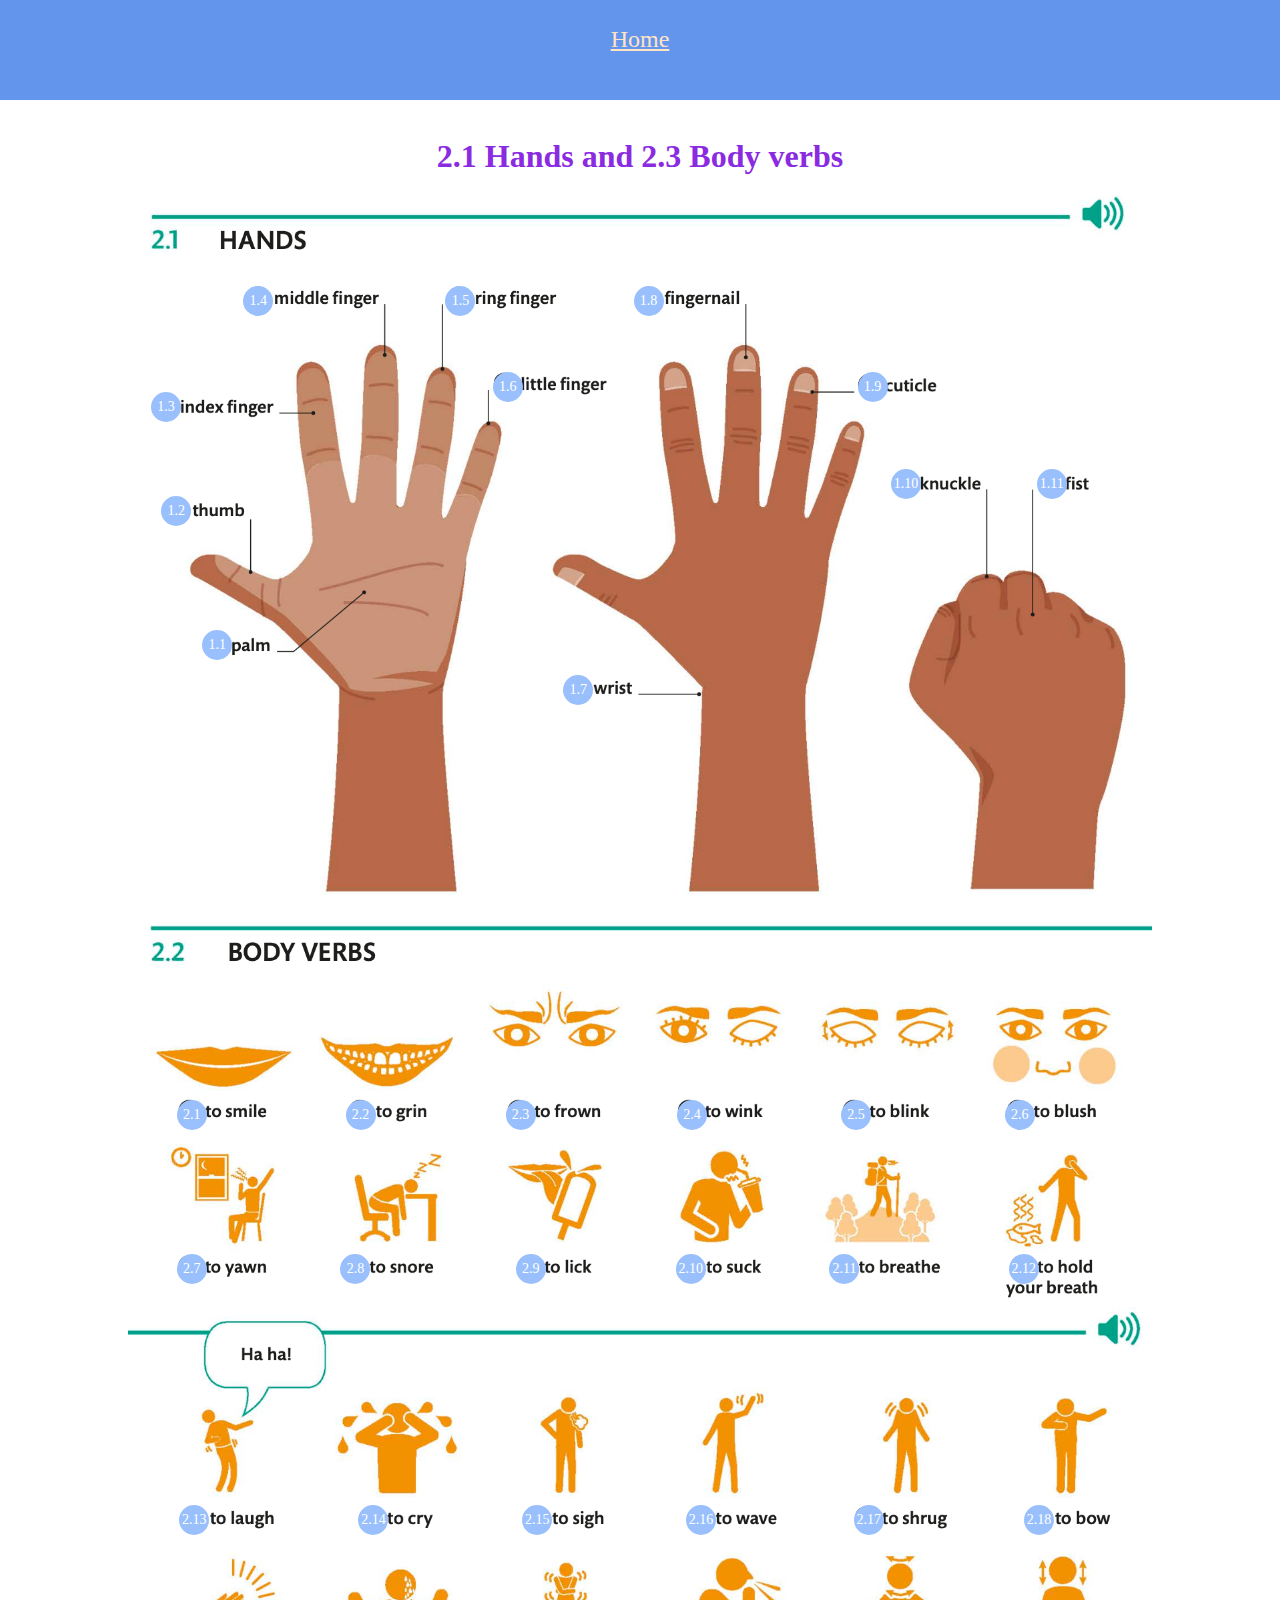
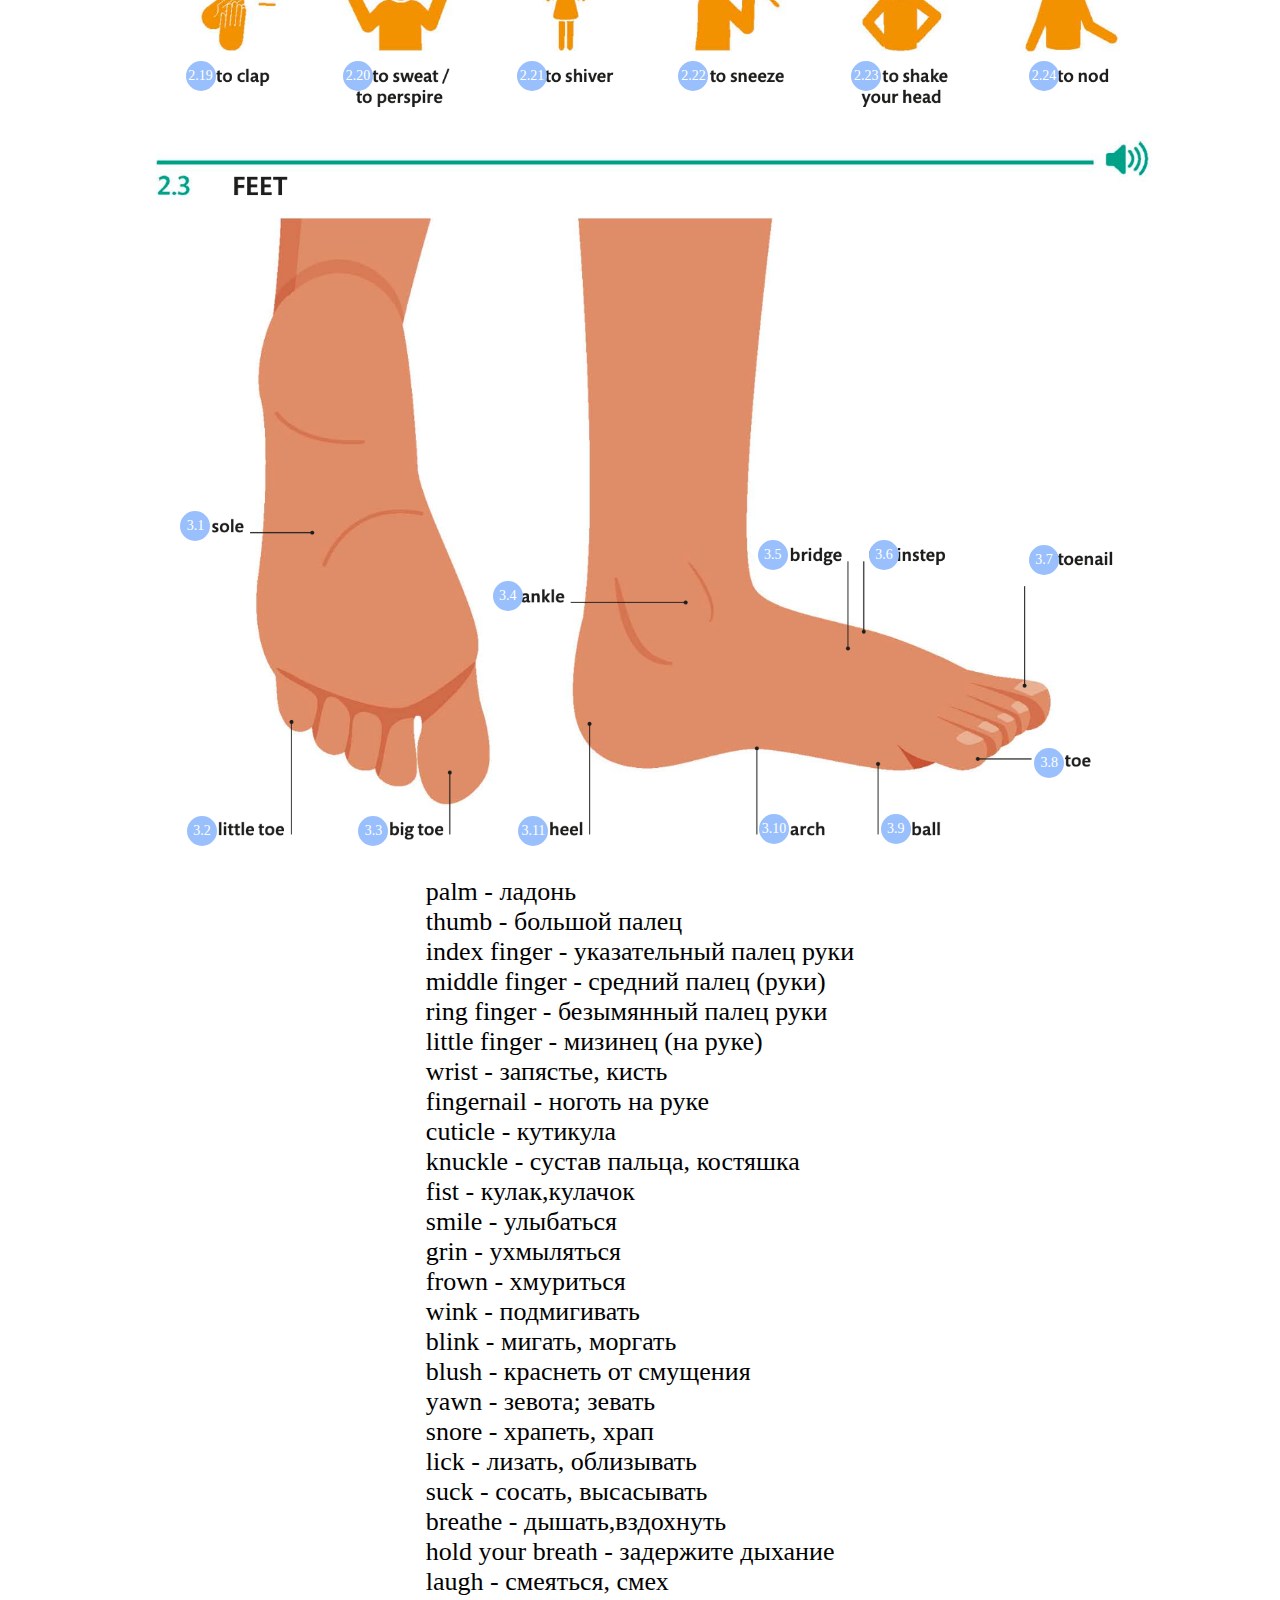
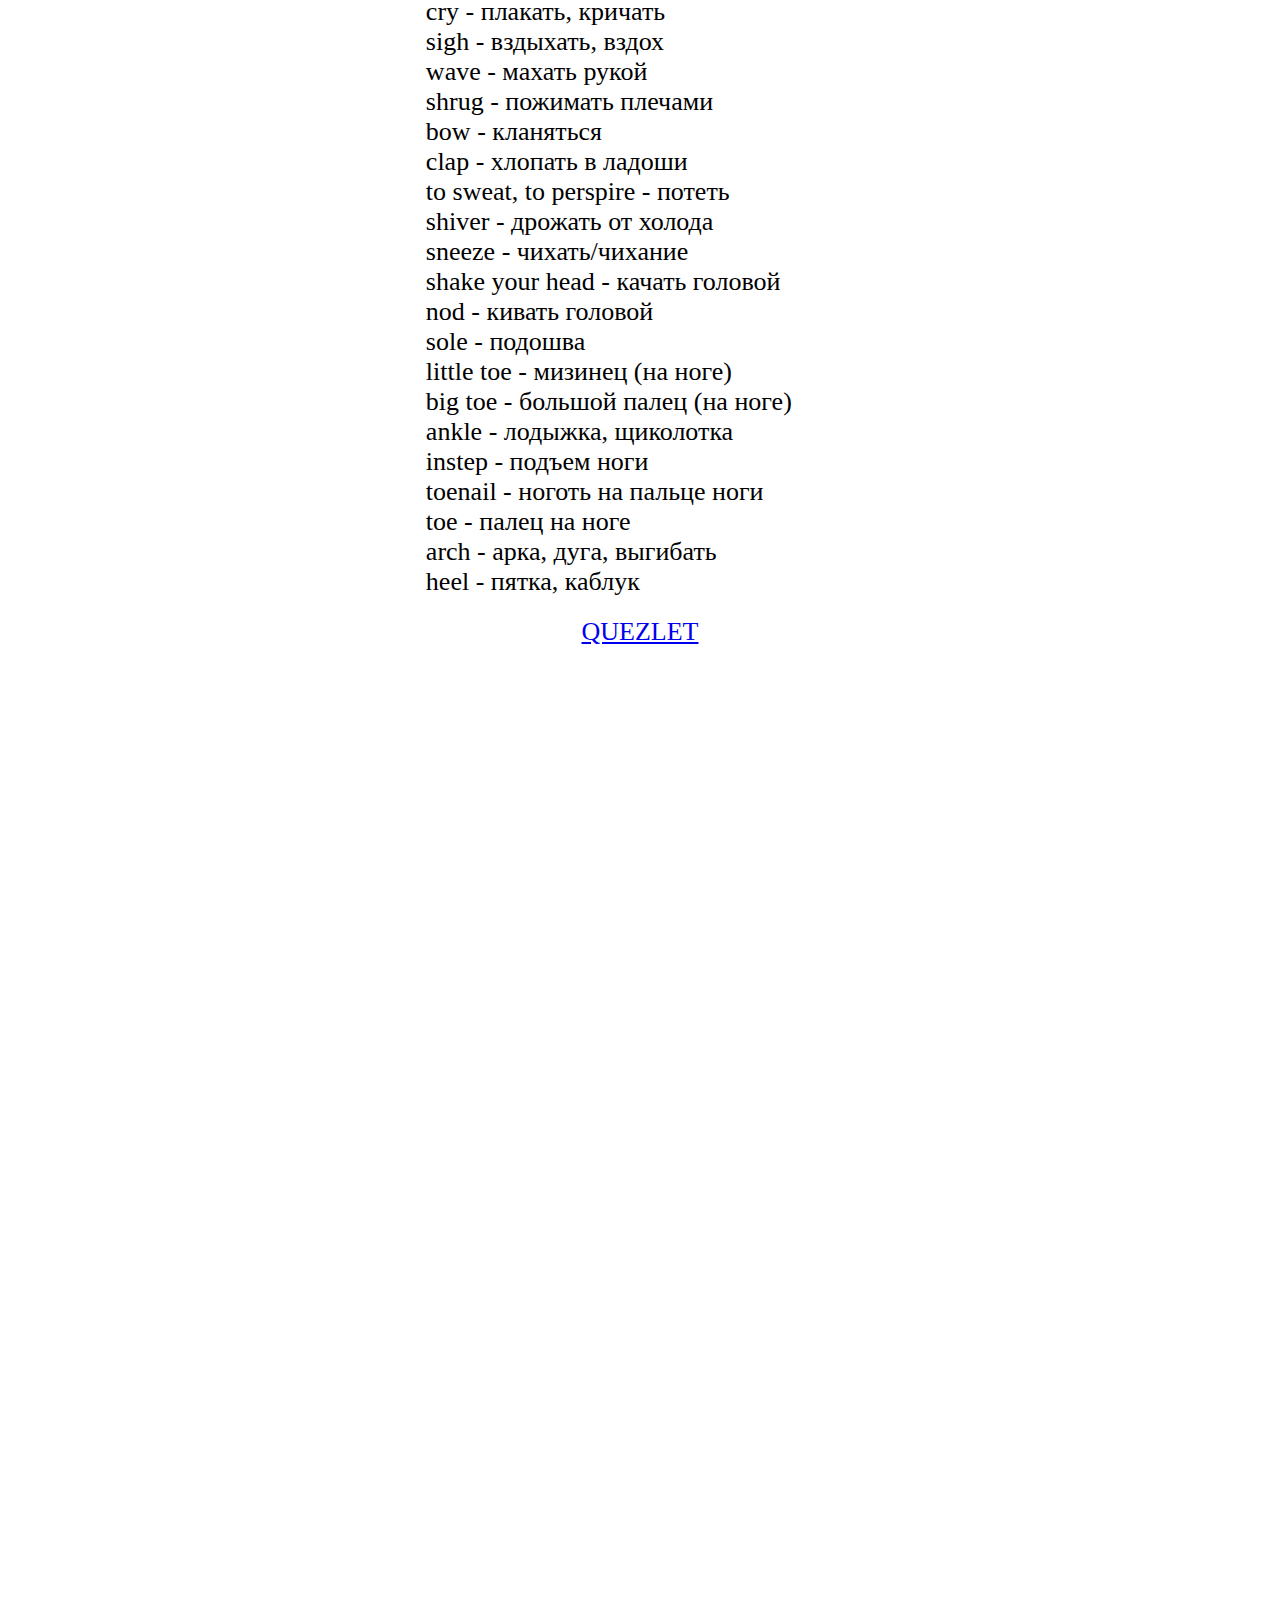
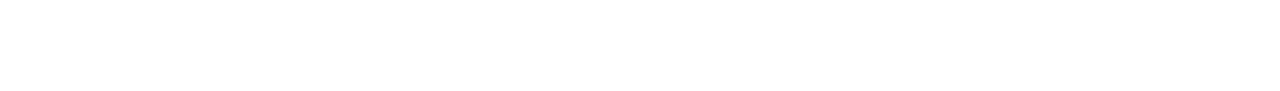
<file: 01_Parts of the body/parth/parth2.1_2.2.html>
<!DOCTYPE html>
<html lang="en">

<head>
    <meta charset="UTF-8">
    <meta name="viewport" content="width=device-width, initial-scale=1.0">
    <title>parht 2.1 Hands and 2.3 body verbs</title>
    <style>
        #number1 { top: 19.2%; left: 15.8%; }
        #number2 { top: 13.3%; left: 12.6%; }
        #number3 { top: 8.7%; left: 11.8%; }
        #number4 { top: 4%; left: 19%; }
        #number5 { top: 4%; left: 34.8%; }
        #number6 { top: 7.8%; left: 38.5%; }
        #number7 { top: 21.2%; left: 44%; }
        #number8 { top: 4%; left: 49.5%; }
        #number9 { top: 7.8%; left: 67%; }
        #number10{ top: 12.1%; left: 69.6%; }
        #number11 { top: 12.1%;left: 81%; }
        #number12 { top: 40%; left: 13.8%; }
        #number13 { top: 40%; left: 27%; }
        #number14 { top: 40%; left: 39.5%; }
        #number15 { top: 40%; left: 52.9%; }
        #number16 { top: 40%; left: 65.7%; }
        #number17 { top: 40%; left: 78.5%; }
        #number18 { top: 46.8%; left: 13.8%; }
        #number19 { top: 46.8%; left: 26.6%; }
        #number20 { top: 46.8%; left: 40.3%; }
        #number21 { top: 46.8%; left: 52.8%; }
        #number22 { top: 46.8%; left: 64.8%; }
        #number23 { top: 46.8%; left: 78.8%; }
        #number24 { top: 57.9%; left: 14%; }
        #number25 { top: 57.9%; left: 28%; }
        #number26 { top: 57.9%; left: 40.8%; }
        #number27 { top: 57.9%; left: 53.6%; }
        #number28 { top: 57.9%; left: 66.7%; }
        #number29 { top: 57.9%; left: 80%; }
        #number30 { top: 64.8%; left: 14.5%; }
        #number31 { top: 64.8%; left: 26.8%; }
        #number32 { top: 64.8%; left: 40.4%; }
        #number33 { top: 64.8%; left: 53%; }
        #number34{ top: 64.8%; left: 66.5%; }
        #number35{ top: 64.8%; left: 80.4%; }
        #number36{ top: 84.7%; left: 14.1%; }
        #number37{ top: 98.2%; left: 14.6%; }
        #number38{ top: 98.2%; left: 28%; }
        #number39{ top: 87.8%; left: 38.5%; }
        #number40{ top: 86%; left: 59.2%; }
        #number41{ top: 86%; left: 67.9%; }
        #number42{ top: 86.2%; left: 80.4%; }
        #number43{ top: 95.2%; left: 80.8%; }
        #number44{ top: 98.1%; left: 68.8%; }
        #number45{ top: 98.1%; left: 59.3%; }
        #number46{ top: 98.2%; left: 40.5%; }

    </style>
    <link rel="stylesheet" href="../../style.css">
</head>

<body>
    <div class="wrapper">
        <header>
            <ul class="ulhead">
                <li class="li"><a href="../../index.html">Home</a></li>
            </ul>
        </header>
        <main class="main">
            <h1>2.1 Hands and 2.3 Body verbs</h1>
            <div style="position: relative; display: inline-block;">
                <div class="image">
                    <img src="../image/2.1_2.2.png" alt="Человеческое тело">
                    <img src="../image/2.2.png" alt="Человеческое тело">
                    <img src="../image/2.3.png" alt="Человеческое тело">
                </div>
                
                
                <!-- Определение кликабельных номеров -->
                <div id="number1" class="number" onclick="playAudio(1)">1.1</div>
                <div id="number2" class="number" onclick="playAudio(2)">1.2</div>
                <div id="number3" class="number" onclick="playAudio(3)">1.3</div>
                <div id="number4" class="number" onclick="playAudio(4)">1.4</div>
                <div id="number5" class="number" onclick="playAudio(5)">1.5</div>
                <div id="number6" class="number" onclick="playAudio(6)">1.6</div>
                <div id="number7" class="number" onclick="playAudio(7)">1.7</div>
                <div id="number8" class="number" onclick="playAudio(8)">1.8</div>
                <div id="number9" class="number" onclick="playAudio(9)">1.9</div>
                <div id="number10" class="number" onclick="playAudio(10)">1.10</div>
                <div id="number11" class="number" onclick="playAudio(11)">1.11</div>
                <div id="number12" class="number" onclick="playAudio(12)">2.1</div>
                <div id="number13" class="number" onclick="playAudio(13)">2.2</div>
                <div id="number14" class="number" onclick="playAudio(14)">2.3</div>
                <div id="number15" class="number" onclick="playAudio(15)">2.4</div>
                <div id="number16" class="number" onclick="playAudio(16)">2.5</div>
                <div id="number17" class="number" onclick="playAudio(17)">2.6</div>
                <div id="number18" class="number" onclick="playAudio(18)">2.7</div>
                <div id="number19" class="number" onclick="playAudio(19)">2.8</div>
                <div id="number20" class="number" onclick="playAudio(20)">2.9</div>
                <div id="number21" class="number" onclick="playAudio(21)">2.10</div>
                <div id="number22" class="number" onclick="playAudio(22)">2.11</div>
                <div id="number23" class="number" onclick="playAudio(23)">2.12</div>
                <div id="number24" class="number" onclick="playAudio(24)">2.13</div>
                <div id="number25" class="number" onclick="playAudio(25)">2.14</div>
                <div id="number26" class="number" onclick="playAudio(26)">2.15</div>
                <div id="number27" class="number" onclick="playAudio(27)">2.16</div>
                <div id="number28" class="number" onclick="playAudio(28)">2.17</div>
                <div id="number29" class="number" onclick="playAudio(29)">2.18</div>
                <div id="number30" class="number" onclick="playAudio(30)">2.19</div>
                <div id="number31" class="number" onclick="playAudio(31)">2.20</div>
                <div id="number32" class="number" onclick="playAudio(32)">2.21</div>
                <div id="number33" class="number" onclick="playAudio(33)">2.22</div>
                <div id="number34" class="number" onclick="playAudio(34)">2.23</div>
                <div id="number35" class="number" onclick="playAudio(35)">2.24</div>
                <div id="number36" class="number" onclick="playAudio(36)">3.1</div>
                <div id="number37" class="number" onclick="playAudio(37)">3.2</div>
                <div id="number38" class="number" onclick="playAudio(38)">3.3</div>
                <div id="number39" class="number" onclick="playAudio(39)">3.4</div>
                <div id="number40" class="number" onclick="playAudio(40)">3.5</div>
                <div id="number41" class="number" onclick="playAudio(41)">3.6</div>
                <div id="number42" class="number" onclick="playAudio(42)">3.7</div>
                <div id="number43" class="number" onclick="playAudio(43)">3.8</div>
                <div id="number44" class="number" onclick="playAudio(44)">3.9</div>
                <div id="number45" class="number" onclick="playAudio(45)">3.10</div>
                <div id="number46" class="number" onclick="playAudio(46)">3.11</div>
            </div>
            
            <!-- Аудио файлы -->
            <audio id="audio1" src="./audio/2.1and2.2/efeidic_2.1.1_uk.mp3"></audio>
            <audio id="audio2" src="./audio/2.1and2.2/efeidic_2.1.2_uk.mp3"></audio>
            <audio id="audio3" src="./audio/2.1and2.2/efeidic_2.1.3_uk.mp3"></audio>
            <audio id="audio4" src="./audio/2.1and2.2/efeidic_2.1.4_uk.mp3"></audio>
            <audio id="audio5" src="./audio/2.1and2.2/efeidic_2.1.5_uk.mp3"></audio>
            <audio id="audio6" src="./audio/2.1and2.2/efeidic_2.1.6_uk.mp3"></audio>
            <audio id="audio7" src="./audio/2.1and2.2/efeidic_2.1.7_uk.mp3"></audio>
            <audio id="audio8" src="./audio/2.1and2.2/efeidic_2.1.8_uk.mp3"></audio>
            <audio id="audio9" src="./audio/2.1and2.2/efeidic_2.1.9_uk.mp3"></audio>
            <audio id="audio10" src="./audio/2.1and2.2/efeidic_2.1.10_uk.mp3"></audio>
            <audio id="audio11" src="./audio/2.1and2.2/efeidic_2.1.11_uk.mp3"></audio>
            <audio id="audio12" src="./audio/2.1and2.2/efeidic_2.2.1_uk.mp3"></audio>
            <audio id="audio13" src="./audio/2.1and2.2/efeidic_2.2.2_uk.mp3"></audio>
            <audio id="audio14" src="./audio/2.1and2.2/efeidic_2.2.3_uk.mp3"></audio>
            <audio id="audio15" src="./audio/2.1and2.2/efeidic_2.2.4_uk.mp3"></audio>
            <audio id="audio16" src="./audio/2.1and2.2/efeidic_2.2.5_uk.mp3"></audio>
            <audio id="audio17" src="./audio/2.1and2.2/efeidic_2.2.6_uk.mp3"></audio>
            <audio id="audio18" src="./audio/2.1and2.2/efeidic_2.2.7_uk.mp3"></audio>
            <audio id="audio19" src="./audio/2.1and2.2/efeidic_2.2.8_uk.mp3"></audio>
            <audio id="audio20" src="./audio/2.1and2.2/efeidic_2.2.9_uk.mp3"></audio>
            <audio id="audio21" src="./audio/2.1and2.2/efeidic_2.2.10_uk.mp3"></audio>
            <audio id="audio22" src="./audio/2.1and2.2/efeidic_2.2.11_uk.mp3"></audio>
            <audio id="audio23" src="./audio/2.1and2.2/efeidic_2.2.12_uk.mp3"></audio>
            <audio id="audio24" src="./audio/2.1and2.2/efeidic_2.2.13_usuk.mp3"></audio>
            <audio id="audio25" src="./audio/2.1and2.2/efeidic_2.2.14_uk.mp3"></audio>
            <audio id="audio26" src="./audio/2.1and2.2/efeidic_2.2.15_uk.mp3"></audio>
            <audio id="audio27" src="./audio/2.1and2.2/efeidic_2.2.16_uk.mp3"></audio>
            <audio id="audio28" src="./audio/2.1and2.2/efeidic_2.2.17_uk.mp3"></audio>
            <audio id="audio29" src="./audio/2.1and2.2/efeidic_2.2.18_uk.mp3"></audio>
            <audio id="audio30" src="./audio/2.1and2.2/efeidic_2.2.19_uk.mp3"></audio>
            <audio id="audio31" src="./audio/2.1and2.2/efeidic_2.2.20_uk.mp3"></audio>
            <audio id="audio32" src="./audio/2.1and2.2/efeidic_2.2.21_uk.mp3"></audio>
            <audio id="audio33" src="./audio/2.1and2.2/efeidic_2.2.22_uk.mp3"></audio>
            <audio id="audio34" src="./audio/2.1and2.2/efeidic_2.2.23_uk.mp3"></audio>
            <audio id="audio35" src="./audio/2.1and2.2/efeidic_2.2.24_uk.mp3"></audio>
            <audio id="audio36" src="./audio/2.1and2.2/efeidic_2.3.1_uk.mp3"></audio>
            <audio id="audio37" src="./audio/2.1and2.2/efeidic_2.3.2_uk.mp3"></audio>
            <audio id="audio38" src="./audio/2.1and2.2/efeidic_2.3.3_uk.mp3"></audio>
            <audio id="audio39" src="./audio/2.1and2.2/efeidic_2.3.4_uk.mp3"></audio>
            <audio id="audio40" src="./audio/2.1and2.2/efeidic_2.3.5_uk.mp3"></audio>
            <audio id="audio41" src="./audio/2.1and2.2/efeidic_2.3.6_uk.mp3"></audio>
            <audio id="audio42" src="./audio/2.1and2.2/efeidic_2.3.7_uk.mp3"></audio>
            <audio id="audio43" src="./audio/2.1and2.2/efeidic_2.3.8_uk.mp3"></audio>
            <audio id="audio44" src="./audio/2.1and2.2/efeidic_2.3.9_uk.mp3"></audio>
            <audio id="audio45" src="./audio/2.1and2.2/efeidic_2.3.10_uk.mp3"></audio>
            <audio id="audio46" src="./audio/2.1and2.2/efeidic_2.3.11_uk.mp3"></audio>
            <div class="p">
                <p>palm - ладонь <br>
                    thumb	- большой палец<br>
                    index finger	- указательный палец руки<br>
                    middle finger	- средний палец (руки)<br>
                    ring finger	- безымянный палец руки<br>
                    little finger -	мизинец (на руке)<br>
                    wrist -	запястье, кисть<br>
                    fingernail	- ноготь на руке<br>
                    cuticle	- кутикула<br>
                    knuckle	- сустав пальца, костяшка<br>
                    fist	- кулак,кулачок<br>
                    smile	- улыбаться<br>
                    grin	- ухмыляться<br>
                    frown	- хмуриться<br>
                    wink	- подмигивать<br>
                    blink	- мигать, моргать<br>
                    blush	- краснеть от смущения<br>
                    yawn	- зевота; зевать<br>
                    snore	- храпеть, храп<br>
                    lick	- лизать, облизывать<br>
                    suck	- сосать, высасывать<br>
                    breathe	- дышать,вздохнуть<br>
                    hold your breath	- задержите дыхание<br>
                    laugh	- смеяться, смех<br>
                    cry	- плакать, кричать<br>
                    sigh	- вздыхать, вздох<br>
                    wave	- махать рукой<br>
                    shrug	- пожимать плечами<br>
                    bow	- кланяться<br>
                    clap	- хлопать в ладоши<br>
                    to sweat, to perspire	- потеть<br>
                    shiver	- дрожать от холода<br>
                    sneeze	- чихать/чихание<br>
                    shake your head	- качать головой<br>
                    nod	- кивать головой<br>
                    sole	- подошва<br>
                    little toe	- мизинец (на ноге)<br>
                    big toe	- большой палец (на ноге)<br>
                    ankle	- лодыжка, щиколотка<br>
                    instep	- подъем ноги<br>
                    toenail	- ноготь на пальце ноги<br>
                    toe	- палец на ноге<br>
                    arch	- арка, дуга, выгибать<br>
                    heel	- пятка, каблук</p>
            </div>
            <div class="p">
                <a href="https://quizlet.com/pl/925400667/02-hands-and-feet-flash-cards/?i=4wzil5&x=1jqt" target="_blank">QUEZLET</a>
            </div>
            <div class="video">
                <iframe src="https://quizlet.com/925400667/match/embed?i=4wzil5&x=1jj1" height="500" width="100%" style="border:0"></iframe>
            </div>
            <script>
                function playAudio(number) {
                    var audio = document.getElementById('audio' + number);
                    if (audio) {
                        audio.play();
                    }
                }
            </script>
        </body>
        </html>
        </main>
    </div>
    
</body>

</html>
</file>
<file: style.css>
*{
    margin: 0;
    padding: 0;
    box-sizing: border-box;
}

.wrapper{
    max-width: 1400px;
    margin: 0 auto;
}
/* ====== HEADER ================ */
header{
    display: flex;
    justify-content: space-around;
    height: 100px;
    background-color: cornflowerblue;
}
header ul{
    display: flex;
    gap: 4%;
    padding: 2%;
    list-style-type: none;
}

.li a{
    font-size: 24px;
    color:bisque;
}
.ulhead{
   display: flex;
   flex-wrap: wrap;
}
/* ========= MAIN =============== */
.main{
    display: flex;
    flex-direction: column;
    align-items: center;
    gap: 20px;
    margin-top: 3%;
    margin-bottom: 5%;
}

.section{
    width: 100%;
    display: flex;
    flex-direction: column;
    align-items: center;
}
.zmist{
    text-align: left;
    margin: 5%;
}
/* .rozklad{
   display: flex;
   gap: 5%;
   flex-wrap: wrap;
   justify-content: center;
}
.day{
   margin-top: 5%;
}
.day li{
   font-size: 20px;
} */


/*  ======= TEXT ============= */
h1{
    color: blueviolet;
    font-size: 2em;
    text-align: center;
}
h2{
    text-align: center;
    color: green;
    font-size: 1.8em;
}
h3{
   font-size: 30px; 
   margin-top: 2%;
}
.p{
   font-size: 26px;
}

.red{
   color: red;
}
.blue{
   color: blue;
}
.green{
   color: green;
}
.b{
   font-weight: 900;
   color: blue;
}
/* 
.encyklopediaTitle{
   font-size: 30px;
   color: rgb(76, 74, 74);
   font-weight: 600;
} */
/* =========== List Lesson ============== */
 /* .liLesson a{
    font-size: 20px;
    font-weight: 400;
    text-decoration: none;
    color: rgb(16, 66, 66);
   
 }
 .liLesson{
    margin-top: 15px;
    display: flex;
    justify-content: space-between;
 }
 
 .checkbox{
    margin-left: 10px;
    width: 20px;
    height: 20px;
 } */
 /* ======================== */

 /* .two{
    display: grid;
    grid-template-columns: 1fr 1fr;
    gap: 10px;
    
 }
 .two img{
    max-width: 100%;
    
 }
 .two iframe{
  width: 100%;
  height: 100%;
}
.twos{
   display: flex;
   gap: 250px;
} */

 /* .three{
    display: flex;
    align-items: center!important;
    gap: 2px;
    padding: 2%;
    width: 1000px;
 }
 .three img{
    width: 80%;  
 }
 .thre p{
   width: 100%;
 }

 .book{
   display: flex;
   width: 60%;
 }

 .book img{
   width: 100%;
   height: 100%;
 } */
 hr{
   border: none;          /* Убираем стандартное оформление */
   height: 2px;           /* Толщина линии */
   background-color: rgb(115, 103, 103); /* Цвет линии */
 }
 /* ===== FOOTER ========= */
 /* footer{
    display: flex;
    justify-content: space-around;
    height: 100px;
    background-color: cornflowerblue;
 } */
 /* ========= PREZENTATION ============ */
.prezent ,
.video {
    width: 100%;
    height: 60em;
    display: flex;
    justify-content: center;
    padding: 5px;
}

.prezent iframe,
.video iframe {
    width: 100%;
    height: 90%;
}
@media (max-width: 1200px) {
   .prezent ,
   .video  {
      width: 900px; 
      height: 500px;
   }

   .two, .three {
      display: flex;
      flex-wrap: wrap;
      align-items: center;
     
   }
   
}

@media (max-width: 768px) {
   
   .prezent ,
   .video  {
      width: 400px; 
      height: 250px;
   }

   .two, .three {
      display: flex;
      flex-direction: column;
      align-items: center;
   }
   .two img, .three img{
      width: 90%;
   }
}
/* ============== */
/* .plan{
   width: 1400px;
   height: 700px;
} */
.img{
   max-width: 100%;
   display: flex;
   flex-direction: column;
   justify-content: center;
   
}
.image img{
   width: 100%;
   display: flex;
   flex-direction: column;
   /* justify-content: center;
   align-items: center; */
   margin: 0 auto;
}
/* ======= IMAGE ========= */
.image{
   width: 100%;
   /* height: 800px; */
   /* margin: 2%; */
   display: flex;
   justify-content: center;
   flex-direction: column;
}
.image iframe{
   width: 100%;
   height: 100%;
}
.image img{
   max-width: 80%;
}

/* .zoomable {
   transition: transform 1.5s ease;
}
.zoomable:hover {
   transform: scale(1.5); 
}
.four{
   display: grid;
   grid-template-columns: 1fr 1fr 1fr 1fr;
   gap: 10px;
}
.four img{
   width: 100%;
   height: 200px;
} */

/* Стили для модального окна */
/* .modal {
   display: none;
   position: fixed;
   z-index: 999;
   padding-top: 50px;
   left: 0;
   top: 0;
   width: 100%;
   height: 100%;
   overflow: auto;
   background-color: rgba(0,0,0,0.9);
 }
 
 .modal-content {
   margin: auto;
   display: block;
   max-width: 90%;
   max-height: 90%;
 } */
 /* InfoText */
 /* .infoText{
   background-color: beige;
   padding: 5%;
 }
 .infoText p{
   margin-top: 4%;
 }
 .hr{
   color: green;
   width: 100%;
   
 } */

 /* Таблица*/
 /* table {
   width: 100%;
   border-collapse: collapse;
   margin-bottom: 20px;
}
th, td {
   border: 1px solid #ddd;
   padding: 8px;
   text-align: left;
   font-size: 24px;
}
th {
   background-color: #f2f2f2;
} */
/* answer */
/* .answer {
    display: none;
}
.question {
    margin-bottom: 20px;
}
.question button {
    margin-top: 10px;
}
.answ{
    padding: 0.5%;
    background-color: rgb(234, 241, 100);
} */
 /*  */

 .number{
   cursor: pointer;
   font-size: 14px;
   color: white;
   text-align: center;
   text-decoration: none;
   position: absolute;
   background-color: rgb(153, 192, 252);
   width: 30px;
   height: 30px;
   border-radius: 50%;
   display: flex;
   align-items: center;
   justify-content: center;
 }
</file>
